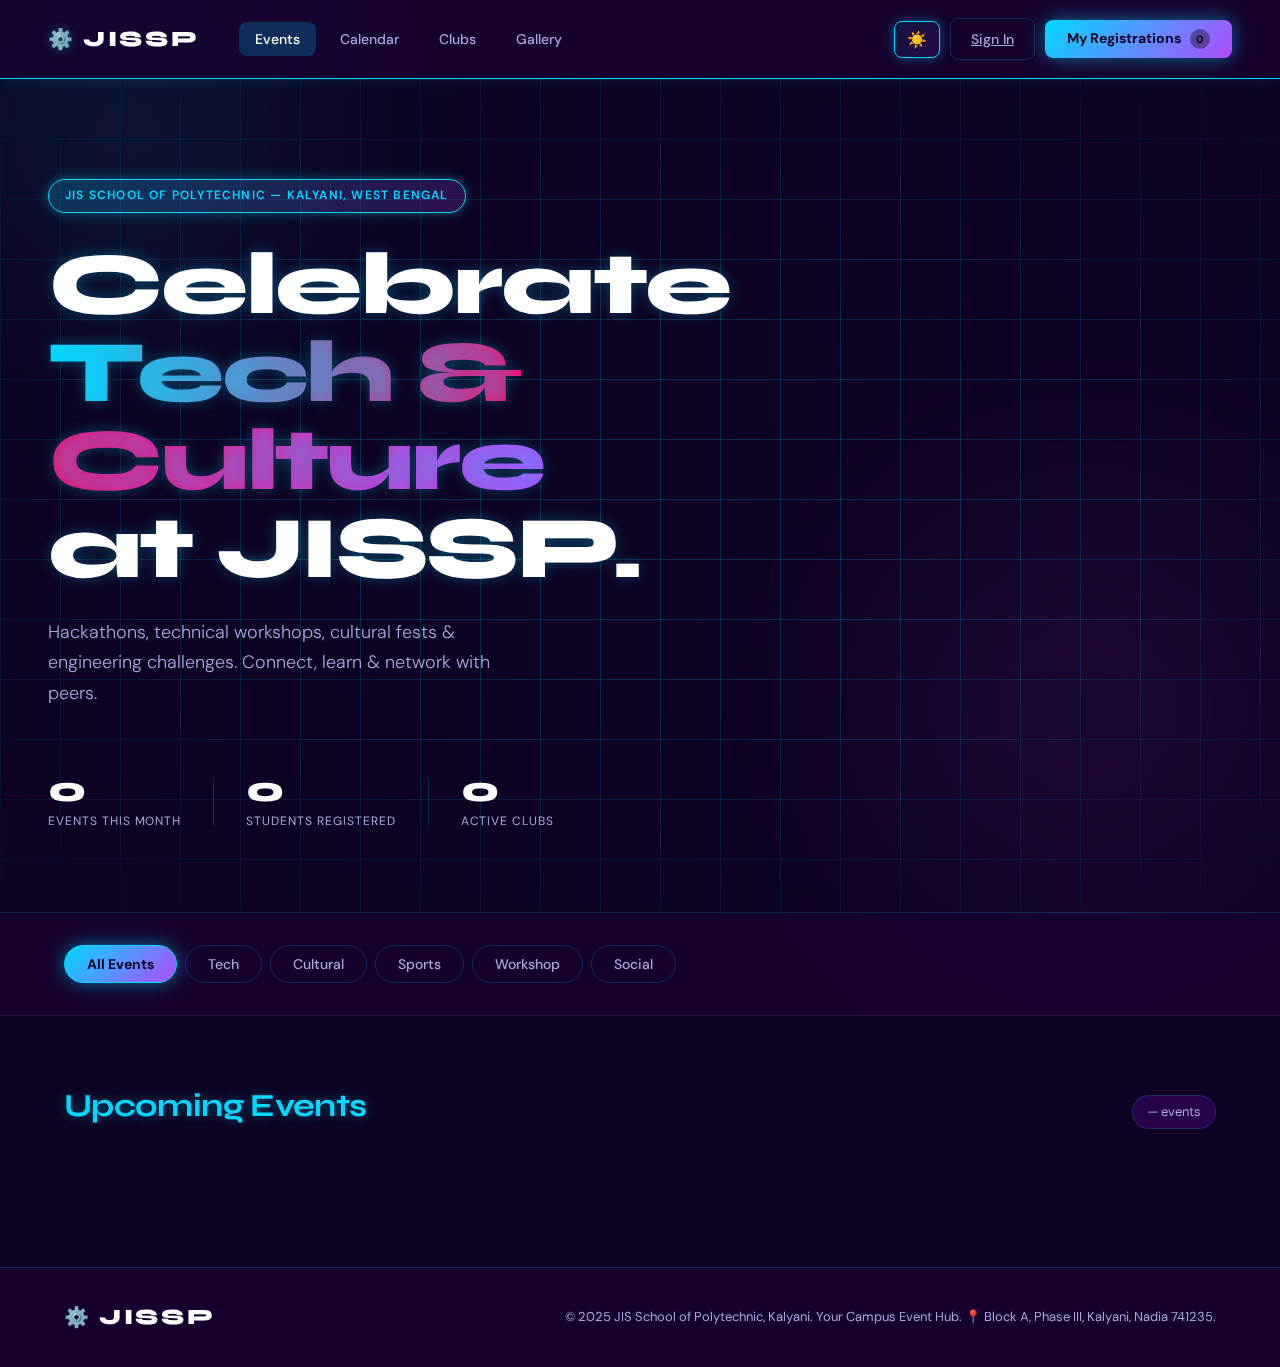
<file: college-event-system/index.html>
<!DOCTYPE html>
<html lang="en">
<head>
  <meta charset="UTF-8" />
  <meta name="viewport" content="width=device-width, initial-scale=1.0"/>
  <title>JIS School of Polytechnic — Events & Campus Hub</title>
  <link rel="stylesheet" href="styles.css" />
  <link href="https://fonts.googleapis.com/css2?family=Syne:wght@400;600;700;800&family=DM+Sans:ital,wght@0,300;0,400;0,500;1,300&display=swap" rel="stylesheet"/>
</head>
<body>

  <!-- NAVBAR -->
  <nav class="navbar">
    <div class="nav-logo">
      <span class="logo-mark">⚙️</span>
      <span class="logo-text">JISSP</span>
    </div>
    <ul class="nav-links">
      <li><a href="index.html" class="active">Events</a></li>
      <li><a href="calendar.html">Calendar</a></li>
      <li><a href="clubs.html">Clubs</a></li>
      <li><a href="gallery.html">Gallery</a></li>
    </ul>
    <div class="nav-actions">
      <button class="theme-toggle" id="themeToggle" title="Toggle dark/light mode">🌙</button>
      <a class="btn-ghost" href="signin.html">Sign In</a>
      <button class="btn-primary" id="myRegistrationsBtn">
        My Registrations <span class="reg-badge" id="regBadge">0</span>
      </button>
    </div>
    <button class="hamburger" id="hamburger" aria-label="Toggle menu">
      <span></span><span></span><span></span>
    </button>
  </nav>

  <!-- MOBILE MENU -->
  <div class="mobile-menu" id="mobileMenu">
    <ul>
      <li><a href="index.html">Events</a></li>
      <li><a href="calendar.html">Calendar</a></li>
      <li><a href="clubs.html">Clubs</a></li>
      <li><a href="gallery.html">Gallery</a></li>
      <li><a href="signin.html">Sign In</a></li>
    </ul>
  </div>

  <!-- HERO -->
  <header class="hero">
    <div class="hero-bg-grid"></div>
    <div class="hero-content">
      <span class="hero-tag">JIS School of Polytechnic — Kalyani, West Bengal</span>
      <h1 class="hero-title">Celebrate<br/><em>Tech & Culture</em><br/>at JISSP.</h1>
      <p class="hero-sub">Hackathons, technical workshops, cultural fests &amp; engineering challenges. Connect, learn &amp; network with peers.</p>
    </div>
    <div class="hero-stats">
      <div class="stat"><span class="stat-num" id="statEvents">0</span><span class="stat-label">Events This Month</span></div>
      <div class="stat-divider"></div>
      <div class="stat"><span class="stat-num" id="statStudents">0</span><span class="stat-label">Students Registered</span></div>
      <div class="stat-divider"></div>
      <div class="stat"><span class="stat-num" id="statClubs">0</span><span class="stat-label">Active Clubs</span></div>
    </div>
  </header>

  <!-- FILTER BAR -->
  <section class="filter-section">
    <div class="container">
      <div class="filter-bar" id="filterBar">
        <button class="filter-btn active" data-filter="all">All Events</button>
        <button class="filter-btn" data-filter="tech">Tech</button>
        <button class="filter-btn" data-filter="cultural">Cultural</button>
        <button class="filter-btn" data-filter="sports">Sports</button>
        <button class="filter-btn" data-filter="workshop">Workshop</button>
        <button class="filter-btn" data-filter="social">Social</button>
      </div>
    </div>
  </section>

  <!-- EVENTS GRID — injected by app.js -->
  <main class="events-section">
    <div class="container">
      <div class="section-header">
        <h2 class="section-title">Upcoming Events</h2>
        <span class="section-count" id="eventCount">— events</span>
      </div>
      <div class="events-grid" id="eventsGrid"></div>
    </div>
  </main>

  <!-- ── EVENT DETAIL MODAL ── -->
  <div class="modal-overlay" id="modalOverlay">
    <div class="modal" id="modal">
      <button class="modal-close" id="modalClose">✕</button>
      <div class="modal-image" id="modalImage">
        <span class="modal-icon" id="modalIcon"></span>
      </div>
      <div class="modal-body">
        <div class="modal-tags">
          <span class="modal-badge" id="modalBadge"></span>
          <span class="modal-status" id="modalStatus"></span>
        </div>
        <h2 class="modal-title" id="modalTitle"></h2>
        <p class="modal-desc" id="modalDesc"></p>

        <!-- Live countdown inside modal -->
        <div class="modal-countdown" id="modalCountdown">
          <div class="mcd-block"><span class="mcd-num" id="mcdD">00</span><span class="mcd-lbl">Days</span></div>
          <div class="mcd-sep">:</div>
          <div class="mcd-block"><span class="mcd-num" id="mcdH">00</span><span class="mcd-lbl">Hrs</span></div>
          <div class="mcd-sep">:</div>
          <div class="mcd-block"><span class="mcd-num" id="mcdM">00</span><span class="mcd-lbl">Min</span></div>
          <div class="mcd-sep">:</div>
          <div class="mcd-block"><span class="mcd-num" id="mcdS">00</span><span class="mcd-lbl">Sec</span></div>
        </div>

        <div class="modal-details">
          <div class="detail-row"><span class="detail-icon">📅</span><div><strong>Date</strong><span id="modalDate">—</span></div></div>
          <div class="detail-row"><span class="detail-icon">⏰</span><div><strong>Time</strong><span id="modalTime">—</span></div></div>
          <div class="detail-row"><span class="detail-icon">📍</span><div><strong>Venue</strong><span id="modalVenue">—</span></div></div>
          <div class="detail-row"><span class="detail-icon">👥</span><div><strong>Organizer</strong><span id="modalOrg">—</span></div></div>
          <div class="detail-row"><span class="detail-icon">💰</span><div><strong>Entry Fee</strong><span id="modalFee">—</span></div></div>
        </div>
        <div class="modal-spots-wrap">
          <div class="modal-spots-label">
            <span>Registration Progress</span>
            <span id="modalSpotsText">—</span>
          </div>
          <div class="modal-spots-bar"><span id="modalSpotsBar" style="width:0%"></span></div>
        </div>
        <button class="btn-modal-register" id="modalRegisterBtn">Register Now →</button>
      </div>
    </div>
  </div>

  <!-- ── MY REGISTRATIONS SIDE PANEL ── -->
  <div class="panel-overlay" id="panelOverlay">
    <div class="panel" id="panel">
      <div class="panel-header">
        <h3 class="panel-title">📋 My Registrations</h3>
        <button class="panel-close" id="panelClose">✕</button>
      </div>
      <div id="statsDisplay" class="stats-display"></div>
      <div class="panel-body" id="panelBody"></div>
    </div>
  </div>

  <!-- ── CUSTOM CONFIRMATION ALERT ── -->
  <div class="confirm-overlay" id="confirmOverlay">
    <div class="confirm-box" id="confirmBox">
      <div class="confirm-anim" id="confirmAnim">🎉</div>
      <h3 class="confirm-title" id="confirmTitle">You're Registered!</h3>
      <p class="confirm-msg" id="confirmMsg"></p>
      <div class="confirm-detail" id="confirmDetail"></div>
      <div class="confirm-actions">
        <button class="btn-confirm-ok" id="confirmOk">Awesome, thanks!</button>
        <button class="btn-confirm-cancel" id="confirmCancel">Undo</button>
      </div>
    </div>
  </div>

  <!-- TOAST -->
  <div class="toast" id="toast"></div>

  <!-- FOOTER -->
  <footer class="footer">
    <div class="container">
      <div class="footer-inner">
        <div class="footer-brand">
          <span class="logo-mark">⚙️</span>
          <span class="logo-text">JISSP</span>
        </div>
        <p class="footer-copy">© 2025 JIS School of Polytechnic, Kalyani. Your Campus Event Hub. 📍 Block A, Phase III, Kalyani, Nadia 741235.</p>
      </div>
    </div>
  </footer>

  <script src="utils.js"></script>
  <script src="app.js"></script>
</body>
</html>
</file>
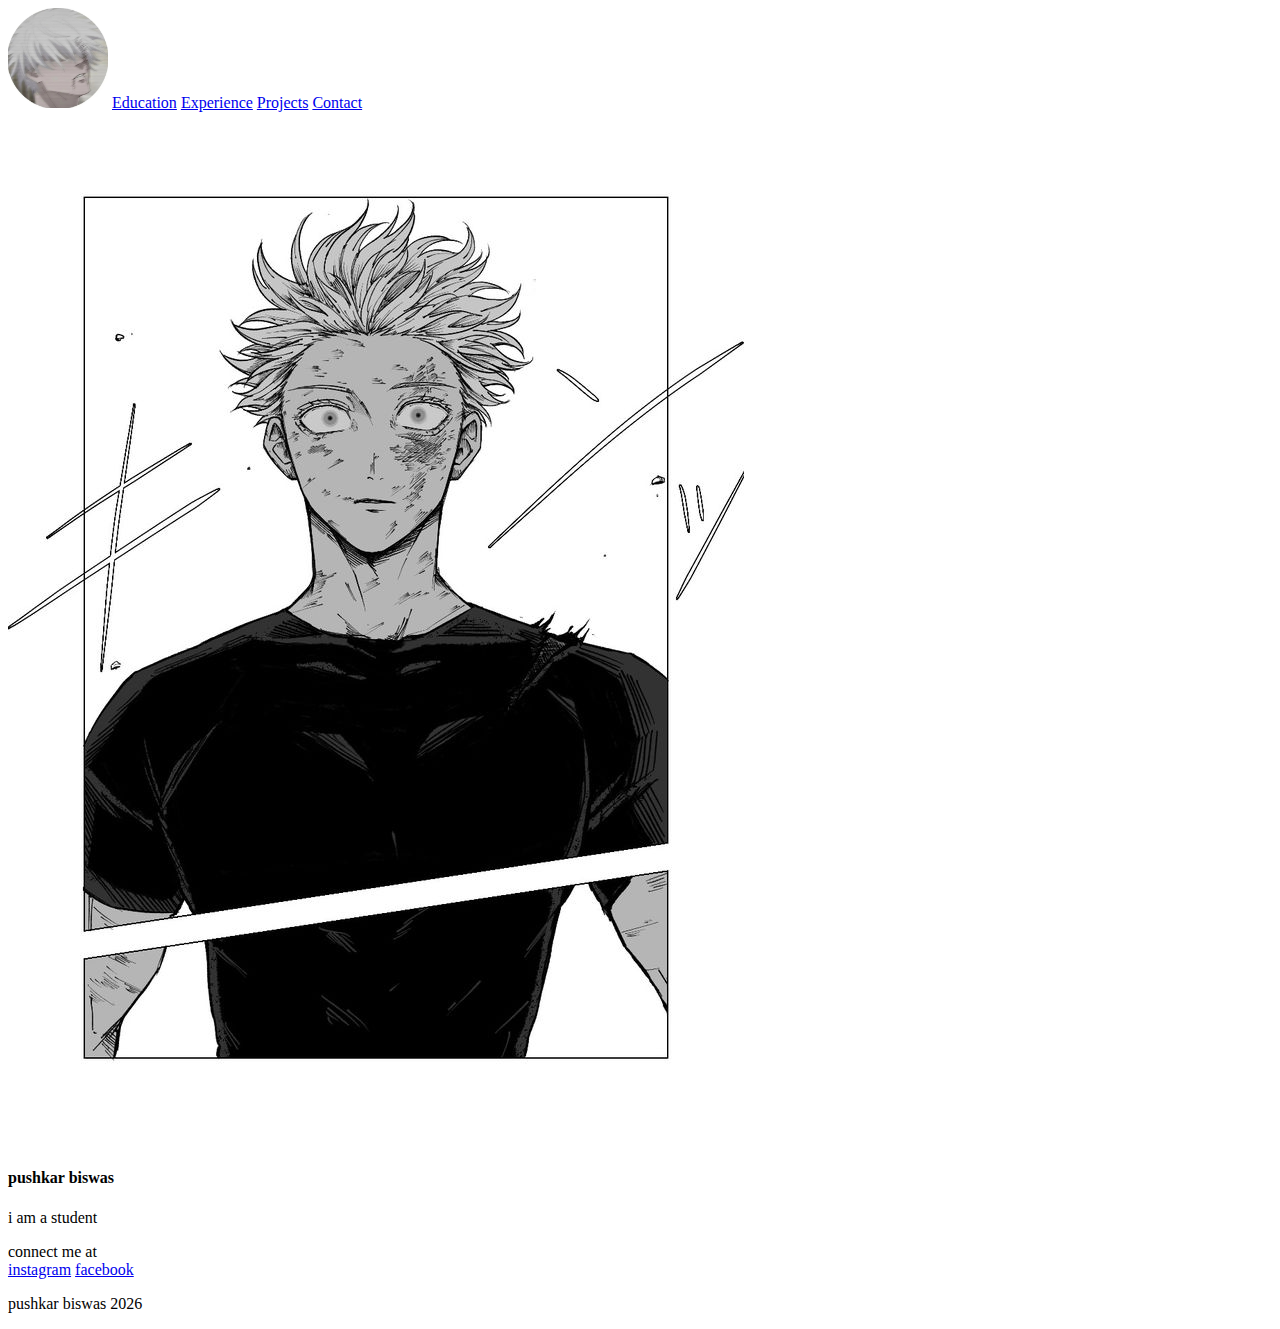
<file: Portfolio/Index.html>
<!DOCTYPE html>
<html lang="en">

<head>
    <meta charset="UTF-8">
    <meta name="viewport" content="width=device-width, initial-scale=1.0">
    <title>Portfolio</title>
</head>

<body>
    <header>
        <div>
            <nav>
                <img src="profile.jpg" height="100" alt="logo">
                <a href="Education.html">Education</a>
                <a href="Experience.html">Experience</a>
                <a href="Projects.html">Projects</a>
                <a href="Contact.html">Contact</a>
            </nav>
        </div>
    </header>
    <main>
        <img src="download.jpg" alt="myself">
        <h4>pushkar biswas</h4>
        <p>i am a student</p>
        <article>connect me at</article>
        <a href="https://www.instagram.com/satoru_w_33b/">instagram</a>
        <vr>
            <a href="https://www.facebook.com/pushkarbiswas79">facebook</a>
        </vr>
        <footer>
            <p>pushkar biswas 2026</p>
        </footer>
    </main>
</body>

</html>
</file>
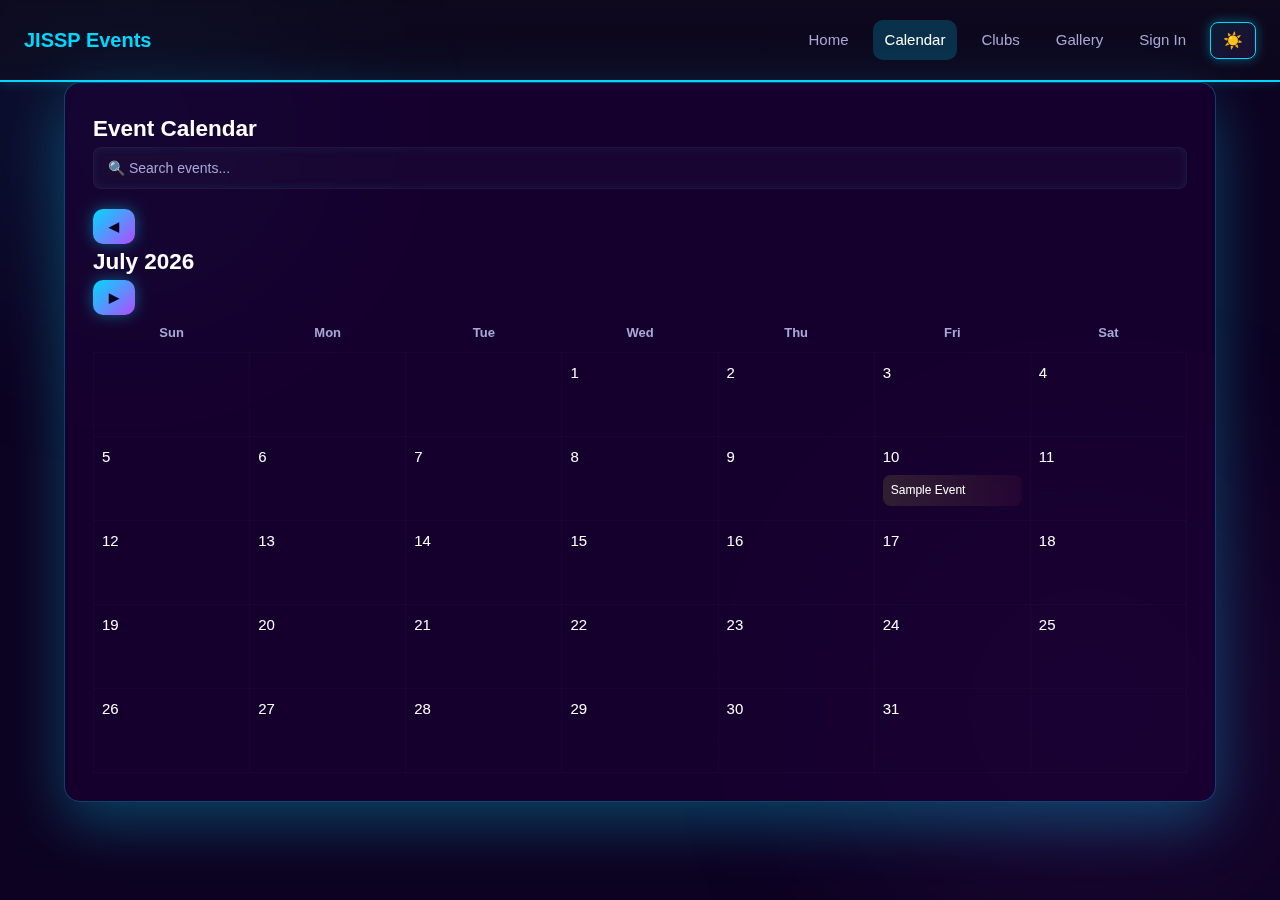
<file: college-event-system/calendar.html>
<!doctype html>
<html lang="en">
<head>
  <meta charset="utf-8" />
  <meta name="viewport" content="width=device-width,initial-scale=1" />
  <title>Calendar — JISSP Events</title>
  <link rel="stylesheet" href="styles.css">
</head>
<body>
  <header class="site-header">
    <h1>JISSP Events</h1>
    <nav class="main-nav">
      <a href="index.html">Home</a>
      <a class="active" href="calendar.html">Calendar</a>
      <a href="clubs.html">Clubs</a>
      <a href="gallery.html">Gallery</a>
      <a href="signin.html">Sign In</a>
      <button class="theme-toggle" id="themeToggle" title="Toggle dark/light mode">🌙</button>
    </nav>
  </header>

  <main class="container">
    <section class="card">
      <h2>Event Calendar</h2>
      <div class="search-wrapper">
        <input type="text" id="searchCalendar" class="search-input" placeholder="🔍 Search events...">
      </div>
        <button id="prevBtn" class="btn small">◀</button>
        <h2 id="monthYear"></h2>
        <button id="nextBtn" class="btn small">▶</button>
      </div>
      <table id="calendar" class="calendar"></table>
    </section>
  </main>

  <script>
    const calendarEl = document.getElementById('calendar');
    const monthYearEl = document.getElementById('monthYear');
    let current = new Date();

    function renderCalendar(date) {
      calendarEl.innerHTML = '';
      const year = date.getFullYear();
      const month = date.getMonth();

      const firstDay = new Date(year, month, 1).getDay();
      const daysInMonth = new Date(year, month + 1, 0).getDate();

      monthYearEl.textContent = date.toLocaleString(undefined, { month: 'long', year: 'numeric' });

      const headerRow = document.createElement('tr');
      ['Sun','Mon','Tue','Wed','Thu','Fri','Sat'].forEach(d => {
        const th = document.createElement('th'); th.textContent = d; headerRow.appendChild(th);
      });
      calendarEl.appendChild(headerRow);

      let row = document.createElement('tr');
      for (let i=0;i<firstDay;i++) {
        row.appendChild(document.createElement('td'));
      }
      for (let day=1; day<=daysInMonth; day++) {
        if (row.children.length === 7) { calendarEl.appendChild(row); row = document.createElement('tr'); }
        const td = document.createElement('td');
        td.textContent = day;
        // simple demo: mark 10th as sample event
        if (day === 10) {
          const evt = document.createElement('div'); evt.className = 'event'; evt.textContent = 'Sample Event';
          td.appendChild(evt);
        }
        row.appendChild(td);
      }
      while (row.children.length < 7) row.appendChild(document.createElement('td'));
      calendarEl.appendChild(row);
    }

    document.getElementById('prevBtn').addEventListener('click', () => {
      current.setMonth(current.getMonth() - 1);
      renderCalendar(current);
    });
    document.getElementById('nextBtn').addEventListener('click', () => {
      current.setMonth(current.getMonth() + 1);
      renderCalendar(current);
    });

    renderCalendar(current);
  </script>
  <script src="utils.js"></script>
</body>
</html>
</file>
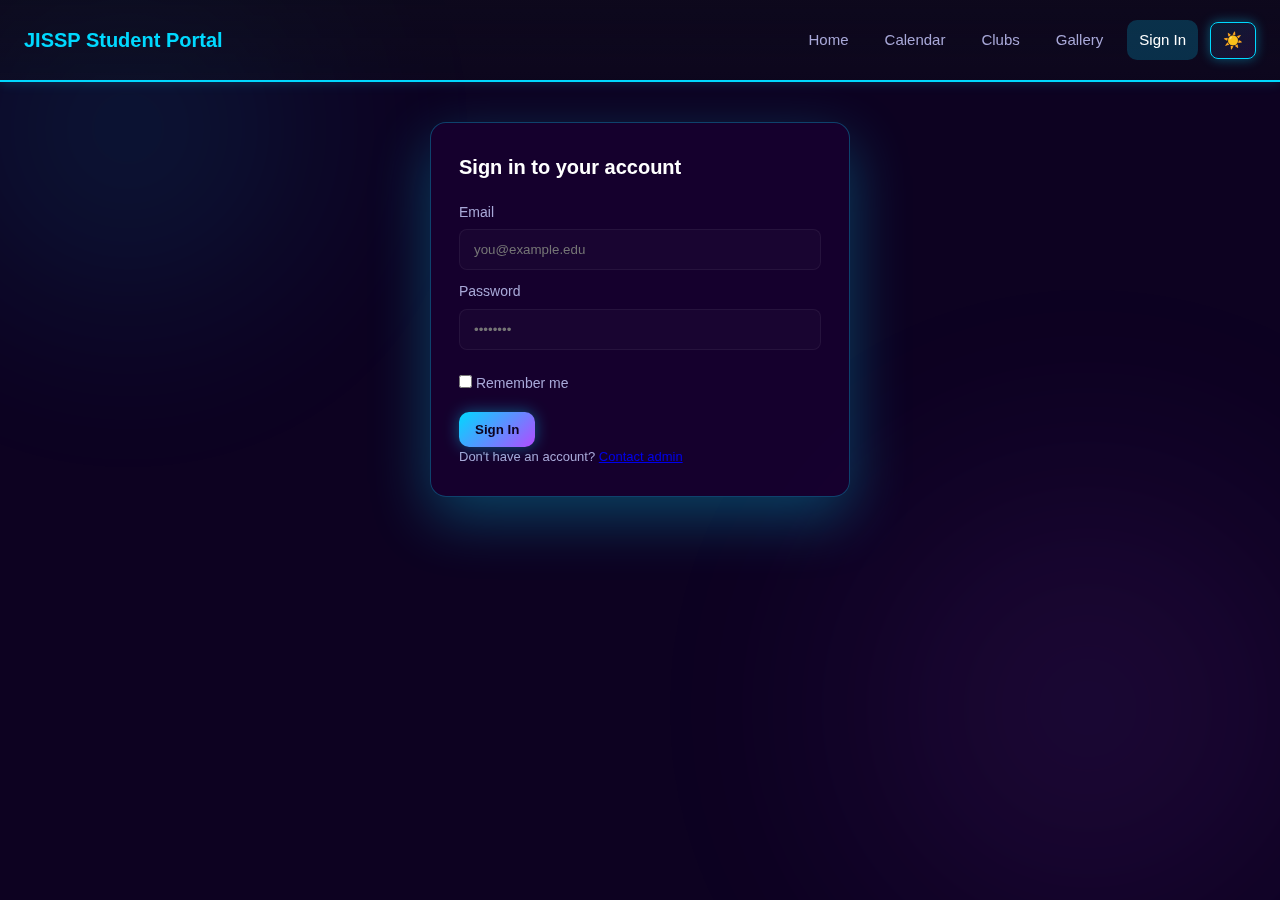
<file: college-event-system/signin.html>
<!doctype html>
<html lang="en">
<head>
  <meta charset="utf-8" />
  <meta name="viewport" content="width=device-width,initial-scale=1" />
  <title>Sign In — JISSP Portal</title>
  <link rel="stylesheet" href="styles.css">
</head>
<body>
  <header class="site-header">
    <h1>JISSP Student Portal</h1>
    <nav class="main-nav">
      <a href="index.html">Home</a>
      <a href="calendar.html">Calendar</a>
      <a href="clubs.html">Clubs</a>
      <a href="gallery.html">Gallery</a>
      <a class="active" href="signin.html">Sign In</a>
      <button class="theme-toggle" id="themeToggle" title="Toggle dark/light mode">🌙</button>
    </nav>
  </header>

  <main class="container">
    <section class="card form-card">
      <h2>Sign in to your account</h2>
      <form id="signinForm" action="#" method="post" novalidate>
        <label for="email">Email</label>
        <input id="email" name="email" type="email" placeholder="you@example.edu" required>

        <label for="password">Password</label>
        <input id="password" name="password" type="password" placeholder="••••••••" required minlength="6">

        <div class="form-row">
          <label><input type="checkbox" name="remember"> Remember me</label>
        </div>

        <button type="submit" class="btn">Sign In</button>
      </form>
      <p class="muted">Don't have an account? <a href="index.html">Contact admin</a></p>
    </section>
  </main>

  <script>
    document.getElementById('signinForm').addEventListener('submit', function(e) {
      e.preventDefault();
      const email = document.getElementById('email').value.trim();
      const password = document.getElementById('password').value;
      if (!email || password.length < 6) {
        Toast.error('Please enter a valid email and password (min 6 chars).');
        return;
      }
      Toast.success('Signed in successfully!');
    });
  </script>
  <script src="utils.js"></script>
</body>
</html>
</file>
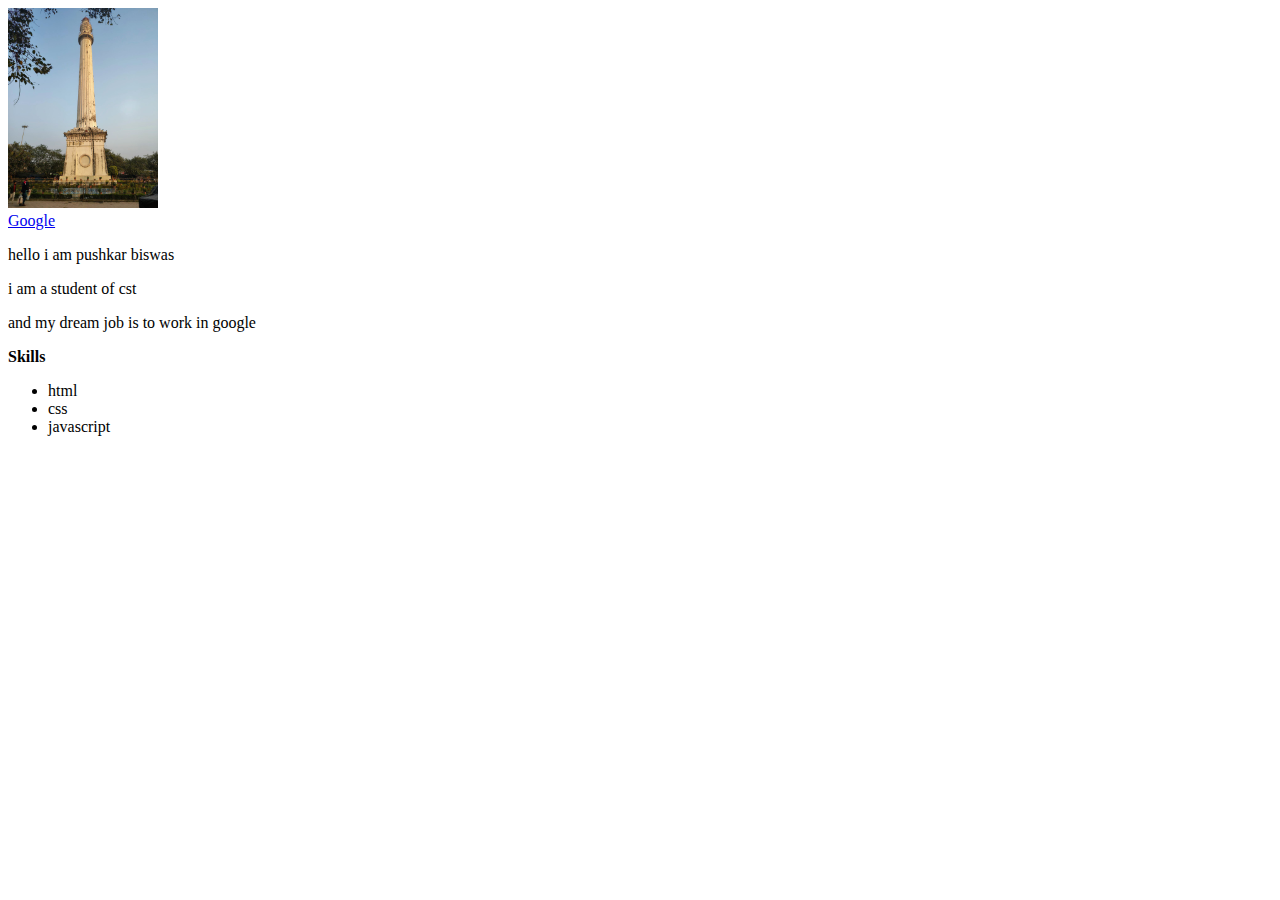
<file: Portfolio/Chatgpy.html>
<!DOCTYPE html>
<html lang="en">

<head>
    <meta charset="UTF-8">
    <meta name="viewport" content="width=device-width, initial-scale=1.0">
    <title>My Developer Journey</title>
</head>

<body>
    <img src="image1.jpg" alt="profile dp" height="200">
    <br>
    <a href="https://www.google.com/?zx=1771603499632&no_sw_cr=1" target="_blank">Google</a>
    <p>hello i am pushkar biswas</p>
    <p>i am a student of cst</p>
    <p>and my dream job is to work in google</p>
    <strong>
        <b>Skills</b>
    </strong>
    <ul>
        <li>html</li>
        <li>css</li>
        <li>javascript</li>
    </ul>
</body>

</html>
</file>
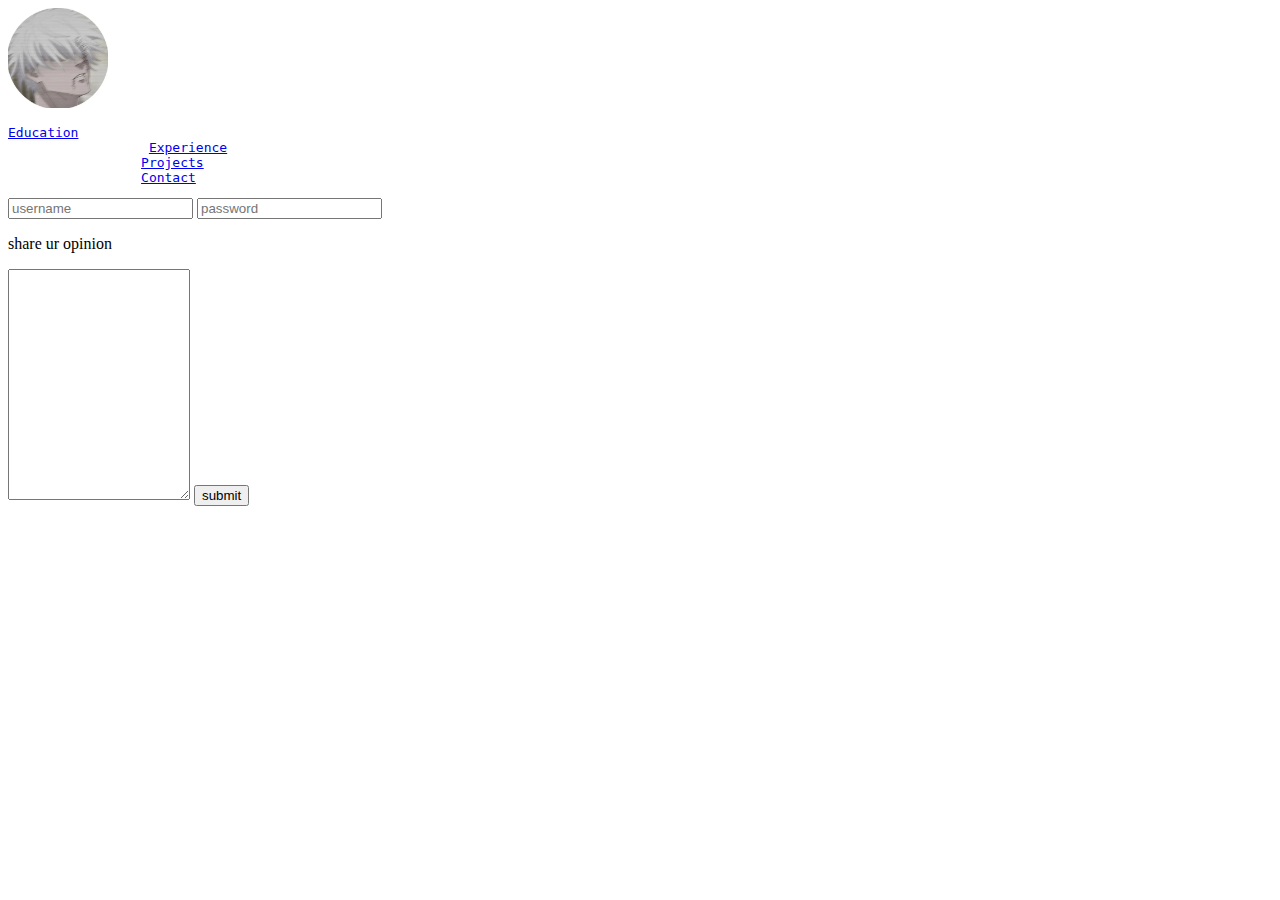
<file: Portfolio/contact.html>
<!DOCTYPE html>
<html lang="en">

<head>
    <meta charset="UTF-8">
    <meta name="viewport" content="width=device-width, initial-scale=1.0">
    <title>Contact me</title>
</head>

<body>
    <header>
        <div>
            <nav>
                <img src="profile.jpg" height="100" alt="logo">
                <pre><a href="Education.html">Education</a>
                  <a href="Experience.html">Experience</a>
                 <a href="Projects.html">Projects</a>
                 <a href="Contact.html">Contact</a></pre>
            </nav>
        </div>
    </header>
    <main>
        <form action="thanks.html">
            <input type="text" placeholder="username">
            <input type="password" placeholder="password">
            <p>share ur opinion</p>
            <textarea name="feedback" id="feedback" cols="20" rows="15"></textarea>
            <input type="submit" value="submit">
        </form>
    </main>
</body>

</html>
</file>
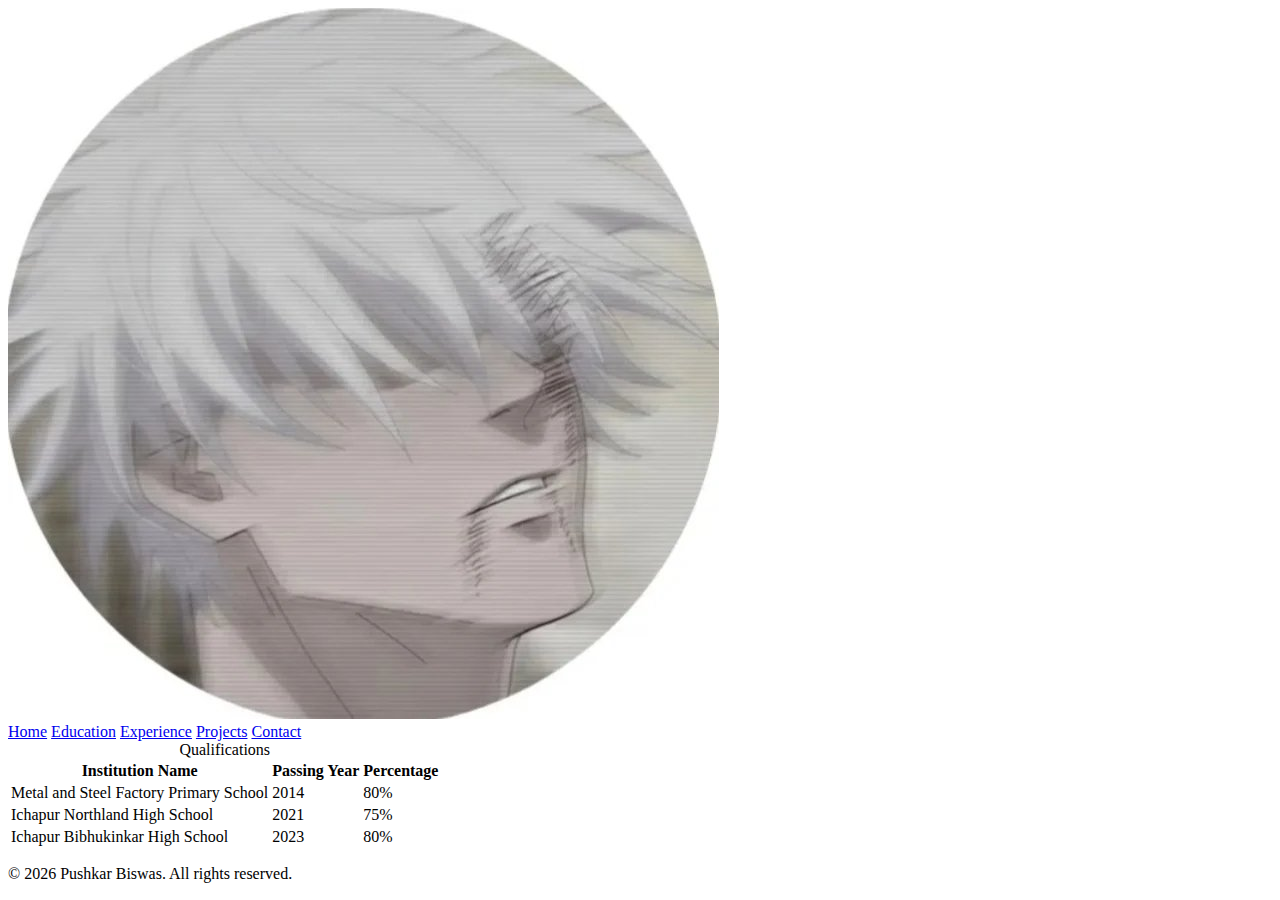
<file: Portfolio/Education.html>
<!DOCTYPE html>
<html lang="en">

<head>
    <meta charset="UTF-8">
    <meta name="viewport" content="width=device-width, initial-scale=1.0">
    <title>Education</title>
</head>

<body>
    <header>
        <nav>
            <a href="Index.html">
                <img src="profile.jpg" alt="logo">
            </a>
            <div>
                <a href="Index.html">Home</a>
                <a href="Education.html">Education</a>
                <a href="Experience.html">Experience</a>
                <a href="Projects.html">Projects</a>
                <a href="Contact.html">Contact</a>
            </div>
        </nav>
    </header>

    <main>
        <table>
            <caption>Qualifications</caption>
            <thead>
                <tr>
                    <th>Institution Name</th>
                    <th>Passing Year</th>
                    <th>Percentage</th>
                </tr>
            </thead>
            <tbody>
                <tr>
                    <td>Metal and Steel Factory Primary School</td>
                    <td>2014</td>
                    <td>80%</td>
                </tr>
                <tr>
                    <td>Ichapur Northland High School</td>
                    <td>2021</td>
                    <td>75%</td>
                </tr>
                <tr>
                    <td>Ichapur Bibhukinkar High School</td>
                    <td>2023</td>
                    <td>80%</td>
                </tr>
            </tbody>
        </table>
    </main>

    <footer>
        <p>&copy; 2026 Pushkar Biswas. All rights reserved.</p>
    </footer>
</body>

</html>
</file>
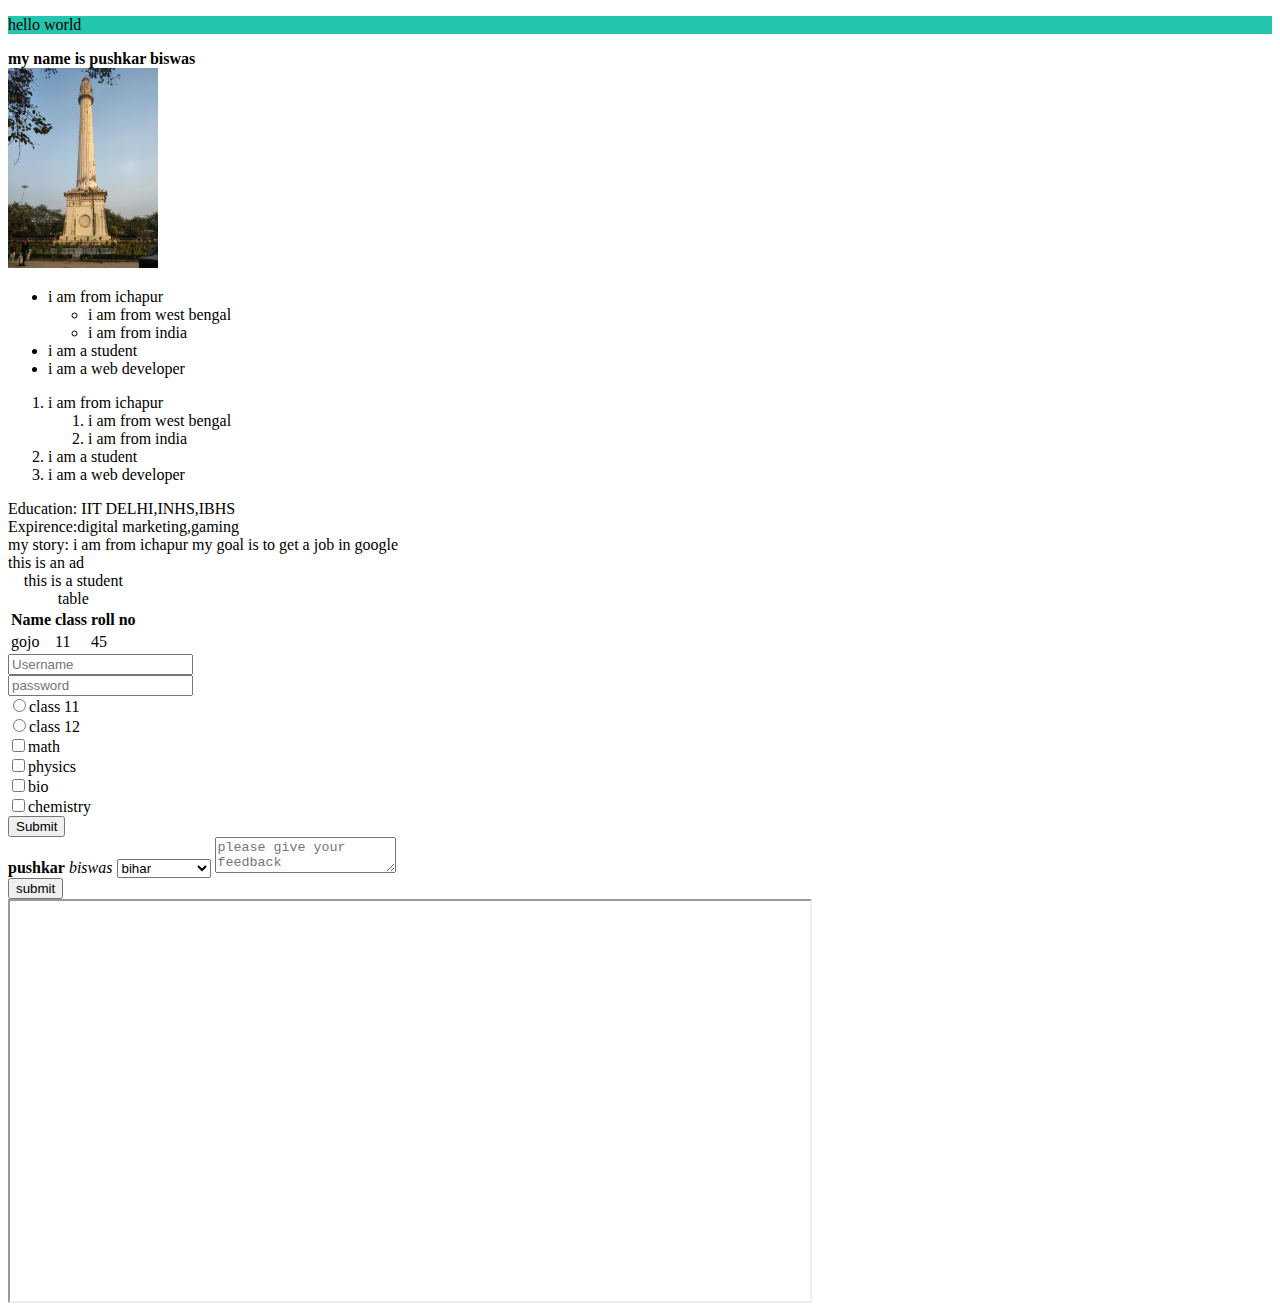
<file: Portfolio/test.html>
<!DOCTYPE html>
<html lang="en">

<head>
    <meta charset="UTF-8">
    <meta name="viewport" content="width=device-width, initial-scale=1.0">
    <title>My portfolio</title>
</head>

<body>
    <main>
        <div style="background-color:rgb(36, 197, 173)">
            <p>hello world</p>
        </div>
        <div><b>my name is pushkar biswas</b></div>
        <span><img src="image1.jpg" alt="shahid minar" height="200"></span>
        <ul>
            <li>i am from ichapur</li>
            <ul>
                <li>i am from west bengal</li>
                <li>i am from india</li>
            </ul>
            <li>i am a student</li>
            <li>i am a web developer</li>
        </ul>
        <ol>
            <li>i am from ichapur</li>
            <ol>
                <li>i am from west bengal</li>
                <li>i am from india</li>
            </ol>
            <li>i am a student</li>
            <li>i am a web developer</li>
        </ol>
        <section>
            Education: IIT DELHI,INHS,IBHS
        </section>
        <section> Expirence:digital marketing,gaming</section>
        <article>
            my story: i am from ichapur my goal is to get a job in google
        </article>
        <aside>this is an ad</aside>
        <table>
            <tr>
                <th>Name</th>
                <th>class</th>
                <th>roll no</th>
            </tr>
            <tr>
                <td>gojo</td>
                <td>11</td>
                <td>45</td>
            </tr>
            <caption>this is a student table</caption>
        </table>
    </main>
    <form action="/action.php">
        <input type="text" placeholder="Username">
        <br>
        <input type="password" placeholder="password">
        <br>
        <LABEL FOR="1">
            <input type="radio" value="class 11" id="1" name="class">class 11
        </LABEL>
        <br>
        <LABEL FOR="2">
            <input type="radio" value="class 12" id="2" name="class">class 12
        </LABEL>
        <br>
        <label for="101">
            <input type="checkbox" value="math" id="101">math </label><br>
        <label for="102">
            <input type="checkbox" value="physics" id="102">physics
        </label><br>
        <label for="103">
            <input type="checkbox" value="bio" id="103">bio
        </label><br>
        <label for="104">
            <input type="checkbox" value="chem" id="104">chemistry
        </label><br>
        <input type="submit">
        <br>
        <strong>pushkar</strong>
        <em>biswas</em>
        <select name="state" id="201">
            <option value="bihar">bihar</option><br>
            <option value="jharkhand">jharkhand</option>
            <option value="west bengal">west bengal</option>
            <option value="delhi">delhi</option>
        </select>
        <textarea name="feedback" id="101" placeholder="please give your feedback"></textarea><br>
        <button type="submit">submit</button>
    </form>
    <iframe height="400" width="800" src="https://www.youtube.com/">mia khalifa</iframe>
    <video src="https://www.youtube.com/embed/HcOc7P5BMi4?si=TscoX7NDEYKZmORl">apna college html full video </video>
</body>

</html>
</file>
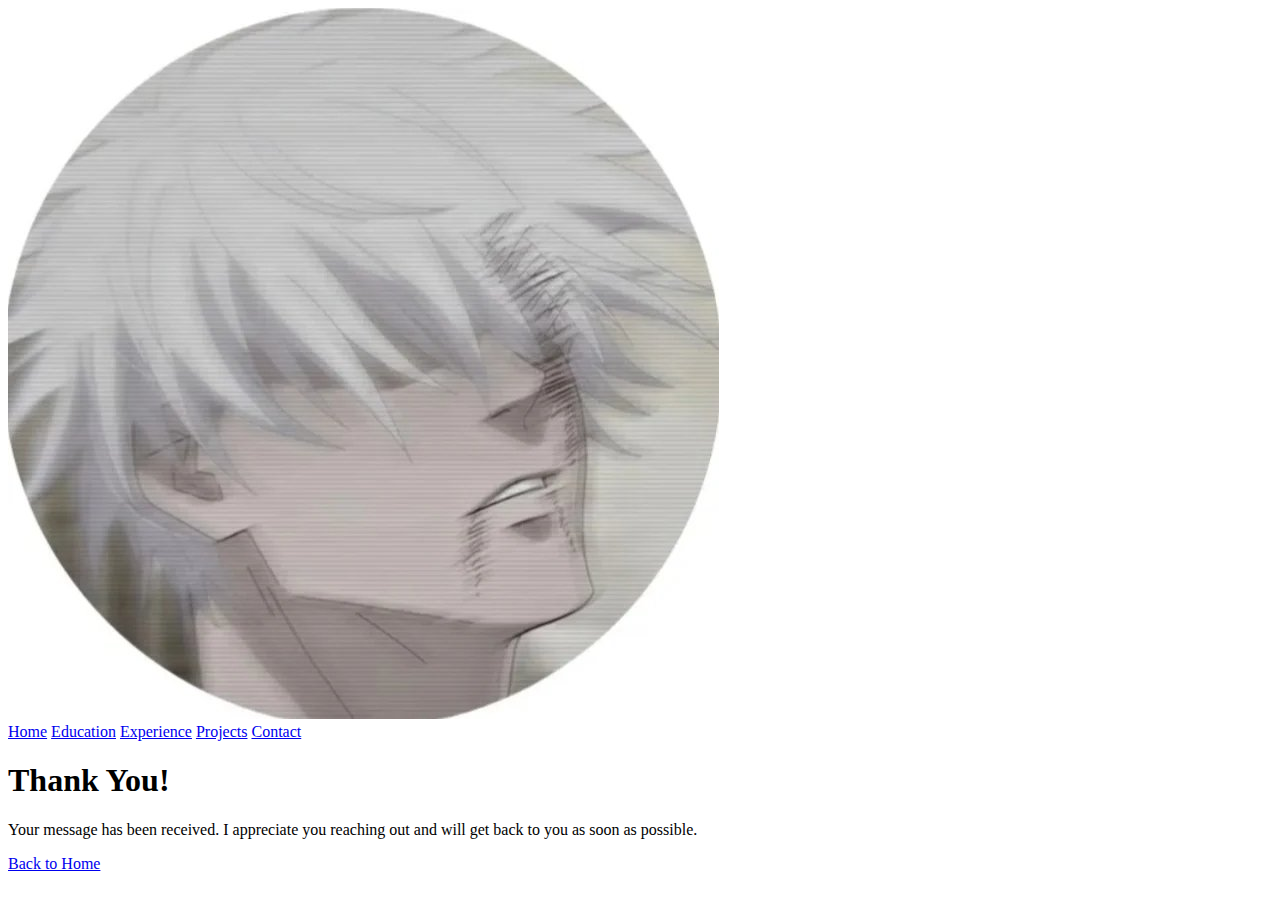
<file: Portfolio/thanks.html>
<!DOCTYPE html>
<html lang="en">

<head>
    <meta charset="UTF-8">
    <meta name="viewport" content="width=device-width, initial-scale=1.0">
    <title>Thank You</title>

</head>

<body>
    <header>
        <nav>
            <a href="Index.html">
                <img src="profile.jpg" alt="logo">
            </a>
            <div>
                <a href="Index.html">Home</a>
                <a href="Education.html">Education</a>
                <a href="Experience.html">Experience</a>
                <a href="Projects.html">Projects</a>
                <a href="Contact.html">Contact</a>
            </div>
        </nav>
    </header>

    <main>
        <div class="thank-you-card">
            <h1>Thank You!</h1>
            <p>Your message has been received. I appreciate you reaching out and will get back to you as soon as
                possible.</p>
            <a href="Index.html" class="btn">Back to Home</a>
        </div>
    </main>
</body>

</html>
</file>
<file: college-event-system/styles.css>
/* =============================================
   JISSP — Modern Event Hub
   Aesthetic: Neon Cyberpunk + Dark Modern
   Colors: Deep Purple, Electric Cyan, Hot Pink
   ============================================= */

*,
*::before,
*::after {
  box-sizing: border-box;
  margin: 0;
  padding: 0;
}

:root {
  --bg: #0d0221;
  --surface: rgba(26, 0, 51, 0.7);
  --surface2: rgba(45, 0, 82, 0.8);
  --glass-border: rgba(255, 255, 255, 0.08);
  --border: rgba(0, 217, 255, 0.2);
  --text: #ffffff;
  --text-muted: #a8a8d8;
  --accent: #00d9ff;
  --accent2: #ff006e;
  --accent3: #b24bff;
  --radius: 16px;
  --radius-sm: 8px;
  --shadow: 0 20px 60px rgba(0, 217, 255, 0.3);
  --transition: 0.3s cubic-bezier(0.4, 0, 0.2, 1);
  --glass-blur: 16px;
  /* Calendar variables */
  --bg-primary: #0d0221;
  --bg-secondary: rgba(26, 0, 51, 0.7);
  --bg-tertiary: rgba(45, 0, 82, 0.3);
  --text-primary: #ffffff;
  --text-secondary: #a8a8d8;
  --border-color: rgba(0, 217, 255, 0.2);
  --accent-color: #00d9ff;
}

/* Light mode */
[data-theme="light"] {
  --bg: #f8fafc;
  --surface: rgba(255, 255, 255, 0.75);
  --surface2: rgba(255, 255, 255, 0.9);
  --glass-border: rgba(255, 255, 255, 0.7);
  --border: rgba(15, 23, 42, 0.08);
  --text: #0f172a;
  --text-muted: #475569;
  --accent: #0ea5e9;
  --accent2: #e11d48;
  --accent3: #8b5cf6;
  --shadow: 0 20px 40px rgba(0, 0, 0, 0.05);
  /* Calendar variables */
  --bg-primary: #f8fafc;
  --bg-secondary: rgba(255, 255, 255, 0.75);
  --bg-tertiary: rgba(226, 232, 240, 0.5);
  --text-primary: #0f172a;
  --text-secondary: #475569;
  --border-color: rgba(15, 23, 42, 0.08);
  --accent-color: #0ea5e9;
}

html {
  scroll-behavior: smooth;
}

body {
  background: var(--bg);
  color: var(--text);
  font-family: 'DM Sans', sans-serif;
  font-size: 15px;
  line-height: 1.6;
  overflow-x: hidden;
  position: relative;
}

body::before {
  content: '';
  position: fixed;
  top: -10vw;
  left: -10vw;
  width: 40vw;
  height: 40vw;
  background: radial-gradient(circle, var(--accent) 0%, transparent 70%);
  border-radius: 50%;
  filter: blur(100px);
  opacity: 0.15;
  z-index: -1;
  pointer-events: none;
  animation: floatBlob 20s infinite alternate ease-in-out;
}

body::after {
  content: '';
  position: fixed;
  bottom: -10vw;
  right: -10vw;
  width: 50vw;
  height: 50vw;
  background: radial-gradient(circle, var(--accent3) 0%, transparent 70%);
  border-radius: 50%;
  filter: blur(120px);
  opacity: 0.15;
  z-index: -1;
  pointer-events: none;
  animation: floatBlob2 25s infinite alternate-reverse ease-in-out;
}

@keyframes floatBlob {
  from {
    transform: translate(0, 0) scale(1);
  }

  to {
    transform: translate(10vw, 20vh) scale(1.2);
  }
}

@keyframes floatBlob2 {
  from {
    transform: translate(0, 0) scale(1);
  }

  to {
    transform: translate(-15vw, -10vh) scale(1.1);
  }
}

.container {
  max-width: 1200px;
  margin: 0 auto;
  padding: 0 24px;
}

/* ─── NAVBAR ─── */
.navbar {
  position: sticky;
  top: 0;
  z-index: 100;
  display: flex;
  align-items: center;
  gap: 40px;
  padding: 18px 48px;
  background: var(--surface);
  backdrop-filter: blur(var(--glass-blur));
  -webkit-backdrop-filter: blur(var(--glass-blur));
  border-bottom: 1px solid var(--glass-border);
}

.nav-logo {
  display: flex;
  align-items: center;
  gap: 10px;
  text-decoration: none;
  flex-shrink: 0;
}

.logo-mark {
  font-size: 20px;
  color: var(--accent);
  animation: spin 8s linear infinite;
  display: inline-block;
}

@keyframes spin {
  to {
    transform: rotate(360deg);
  }
}

.logo-text {
  font-family: 'Syne', sans-serif;
  font-weight: 800;
  font-size: 22px;
  letter-spacing: 0.12em;
  color: var(--text);
}

.nav-links {
  display: flex;
  list-style: none;
  gap: 8px;
  flex: 1;
}

.nav-links a {
  color: var(--text-muted);
  text-decoration: none;
  padding: 8px 16px;
  border-radius: var(--radius-sm);
  font-size: 14px;
  font-weight: 500;
  transition: color var(--transition), background var(--transition);
}

.nav-links a:hover,
.nav-links a.active {
  color: var(--text);
  background: var(--border);
}

.nav-actions {
  display: flex;
  gap: 10px;
  align-items: center;
  margin-left: auto;
}

.btn-ghost {
  background: transparent;
  border: 1px solid var(--border);
  color: var(--text-muted);
  padding: 9px 20px;
  border-radius: var(--radius-sm);
  cursor: pointer;
  font-family: 'DM Sans', sans-serif;
  font-size: 14px;
  font-weight: 500;
  transition: all var(--transition);
}

.btn-ghost:hover {
  border-color: rgba(255, 255, 255, 0.2);
  color: var(--text);
}

.btn-primary {
  background: linear-gradient(135deg, #00d9ff, #b24bff);
  border: none;
  color: #0d0221;
  padding: 9px 22px;
  border-radius: var(--radius-sm);
  cursor: pointer;
  font-family: 'DM Sans', sans-serif;
  font-size: 14px;
  font-weight: 700;
  transition: all var(--transition);
  box-shadow: 0 0 20px rgba(0, 217, 255, 0.5);
}

.btn-primary:hover {
  background: linear-gradient(135deg, #ff006e, #00d9ff);
  transform: translateY(-3px);
  box-shadow: 0 12px 40px rgba(255, 0, 110, 0.6);
}

/* Hamburger */
.hamburger {
  display: none;
  flex-direction: column;
  gap: 5px;
  background: none;
  border: none;
  cursor: pointer;
  padding: 4px;
  margin-left: auto;
}

.hamburger span {
  display: block;
  width: 22px;
  height: 2px;
  background: var(--text);
  border-radius: 2px;
  transition: all 0.3s;
}

.hamburger.open span:nth-child(1) {
  transform: translateY(7px) rotate(45deg);
}

.hamburger.open span:nth-child(2) {
  opacity: 0;
}

.hamburger.open span:nth-child(3) {
  transform: translateY(-7px) rotate(-45deg);
}

/* Mobile Menu */
.mobile-menu {
  display: none;
  position: fixed;
  top: 65px;
  left: 0;
  right: 0;
  z-index: 99;
  background: var(--surface);
  backdrop-filter: blur(var(--glass-blur));
  -webkit-backdrop-filter: blur(var(--glass-blur));
  border-bottom: 1px solid var(--glass-border);
  padding: 16px 24px 24px;
  transform: translateY(-10px);
  opacity: 0;
  pointer-events: none;
  transition: all 0.3s;
}

.mobile-menu.open {
  transform: translateY(0);
  opacity: 1;
  pointer-events: all;
}

.mobile-menu ul {
  list-style: none;
  display: flex;
  flex-direction: column;
  gap: 4px;
}

.mobile-menu a {
  display: block;
  padding: 12px 16px;
  color: var(--text-muted);
  text-decoration: none;
  border-radius: var(--radius-sm);
  font-weight: 500;
  transition: all var(--transition);
}

.mobile-menu a:hover {
  background: var(--border);
  color: var(--text);
}

/* ─── HERO ─── */
.hero {
  position: relative;
  padding: 100px 48px 80px;
  overflow: hidden;
  border-bottom: 1px solid var(--border);
}

.hero-bg-grid {
  position: absolute;
  inset: 0;
  background-image:
    linear-gradient(var(--border) 1px, transparent 1px),
    linear-gradient(90deg, var(--border) 1px, transparent 1px);
  background-size: 60px 60px;
  mask-image: radial-gradient(ellipse 80% 70% at 50% 50%, black 30%, transparent 100%);
}

.hero-content {
  position: relative;
  max-width: 680px;
  animation: fadeUp 0.8s ease both;
}

.hero-tag {
  display: inline-block;
  background: linear-gradient(135deg, rgba(0, 217, 255, 0.2), rgba(178, 75, 255, 0.2));
  border: 1px solid #00d9ff;
  color: #00d9ff;
  padding: 6px 16px;
  border-radius: 100px;
  font-size: 12px;
  font-weight: 600;
  letter-spacing: 0.1em;
  text-transform: uppercase;
  margin-bottom: 28px;
  box-shadow: 0 0 12px rgba(0, 217, 255, 0.4);
}

.hero-title {
  font-family: 'Syne', sans-serif;
  font-size: clamp(48px, 7vw, 88px);
  font-weight: 800;
  line-height: 1.0;
  letter-spacing: -0.03em;
  margin-bottom: 24px;
}

.hero-title em {
  font-style: normal;
  background: linear-gradient(90deg, #00d9ff, #ff006e, #b24bff);
  -webkit-background-clip: text;
  -webkit-text-fill-color: transparent;
  background-clip: text;
  animation: shimmerGradient 3s ease infinite;
}

.hero-sub {
  font-size: 18px;
  color: var(--text-muted);
  font-weight: 300;
  max-width: 480px;
  line-height: 1.7;
}

.hero-stats {
  position: relative;
  display: flex;
  align-items: center;
  gap: 32px;
  margin-top: 64px;
  animation: fadeUp 0.9s 0.2s ease both;
}

.stat {
  display: flex;
  flex-direction: column;
  gap: 4px;
}

.stat-num {
  font-family: 'Syne', sans-serif;
  font-size: 36px;
  font-weight: 800;
  color: var(--text);
  line-height: 1;
}

.stat-label {
  font-size: 12px;
  color: var(--text-muted);
  text-transform: uppercase;
  letter-spacing: 0.08em;
}

.stat-divider {
  width: 1px;
  height: 48px;
  background: var(--border);
}

/* ─── FILTER BAR ─── */
.filter-section {
  padding: 32px 0;
  border-bottom: 1px solid var(--glass-border);
  background: var(--surface);
  backdrop-filter: blur(var(--glass-blur));
  -webkit-backdrop-filter: blur(var(--glass-blur));
}

.filter-bar {
  display: flex;
  gap: 8px;
  flex-wrap: wrap;
}

.filter-btn {
  background: transparent;
  border: 1px solid var(--border);
  color: var(--text-muted);
  padding: 9px 22px;
  border-radius: 100px;
  cursor: pointer;
  font-family: 'DM Sans', sans-serif;
  font-size: 14px;
  font-weight: 500;
  transition: all var(--transition);
  white-space: nowrap;
}

.filter-btn:hover {
  border-color: rgba(255, 255, 255, 0.2);
  color: var(--text);
}

.filter-btn.active {
  background: linear-gradient(135deg, #00d9ff, #b24bff);
  border-color: #00d9ff;
  color: #0d0221;
  font-weight: 700;
  box-shadow: 0 0 20px rgba(0, 217, 255, 0.5);
}

/* ─── EVENTS SECTION ─── */
.events-section {
  padding: 64px 0 96px;
  background: var(--bg);
}

.past-events-section {
  padding: 64px 0;
  background: linear-gradient(180deg, var(--bg) 0%, rgba(45, 0, 82, 0.3) 100%);
  border-top: 1px solid var(--border);
}

.section-header {
  display: flex;
  align-items: baseline;
  justify-content: space-between;
  margin-bottom: 40px;
}

.section-title {
  font-family: 'Syne', sans-serif;
  font-size: 32px;
  font-weight: 700;
  letter-spacing: -0.02em;
}

.section-count {
  font-size: 13px;
  color: var(--text-muted);
  background: var(--surface2);
  border: 1px solid var(--border);
  padding: 6px 14px;
  border-radius: 100px;
}

/* ─── EVENTS GRID ─── */
.events-grid {
  display: grid;
  grid-template-columns: repeat(3, 1fr);
  gap: 24px;
}

@keyframes fadeUp {
  from {
    opacity: 0;
    transform: translateY(24px);
  }

  to {
    opacity: 1;
    transform: translateY(0);
  }
}

/* ─── EVENT CARD ─── */
.event-card {
  background: var(--surface);
  backdrop-filter: blur(var(--glass-blur));
  -webkit-backdrop-filter: blur(var(--glass-blur));
  border: 1px solid var(--glass-border);
  border-radius: var(--radius);
  overflow: hidden;
  display: flex;
  flex-direction: column;
  position: relative;
  transition: transform var(--transition), box-shadow var(--transition), border-color var(--transition);
  animation: fadeUp 0.5s ease both;
  cursor: pointer;
}

.event-card::before {
  content: "";
  position: absolute;
  top: 0;
  left: -150%;
  width: 50%;
  height: 100%;
  background: linear-gradient(to right, transparent, rgba(255, 255, 255, 0.4), transparent);
  transform: skewX(-25deg);
  transition: all 0.7s ease;
  z-index: 10;
  pointer-events: none;
}

.event-card:hover::before {
  left: 200%;
}

.event-card:hover {
  transform: translateY(-6px);
  box-shadow: var(--shadow);
  border-color: rgba(255, 255, 255, 0.14);
}

.event-card.featured {
  border-color: rgba(232, 255, 71, 0.2);
  box-shadow: 0 0 0 1px rgba(232, 255, 71, 0.1);
}

.event-card.featured:hover {
  border-color: rgba(232, 255, 71, 0.35);
  box-shadow: 0 20px 60px rgba(0, 0, 0, 0.6), 0 0 0 1px rgba(232, 255, 71, 0.2);
}

/* ─── PAST EVENTS ─── */
.event-card.past-event {
  opacity: 0.7;
  background: rgba(26, 0, 51, 0.5);
}

.event-card.past-event:hover {
  opacity: 0.85;
  transform: translateY(-3px);
}

.past-badge {
  position: absolute;
  top: 16px;
  right: 16px;
  z-index: 2;
  padding: 4px 10px;
  border-radius: 100px;
  font-size: 10px;
  font-weight: 700;
  background: rgba(107, 114, 128, 0.3);
  color: #9ca3af;
  border: 1px solid rgba(107, 114, 128, 0.2);
}

.card-badge {
  position: absolute;
  top: 16px;
  left: 16px;
  z-index: 2;
  padding: 4px 12px;
  border-radius: 100px;
  font-size: 11px;
  font-weight: 700;
  letter-spacing: 0.08em;
  text-transform: uppercase;
}

.featured-label {
  position: absolute;
  top: 16px;
  right: 16px;
  z-index: 2;
  padding: 4px 12px;
  border-radius: 100px;
  font-size: 11px;
  font-weight: 700;
  background: rgba(232, 255, 71, 0.15);
  border: 1px solid rgba(232, 255, 71, 0.3);
  color: var(--accent);
}

.badge-tech {
  background: rgba(79, 140, 255, 0.2);
  color: #7eb8ff;
  border: 1px solid rgba(79, 140, 255, 0.3);
}

.badge-cultural {
  background: rgba(249, 83, 198, 0.2);
  color: #f98adf;
  border: 1px solid rgba(249, 83, 198, 0.3);
}

.badge-workshop {
  background: rgba(56, 239, 125, 0.15);
  color: #5effa0;
  border: 1px solid rgba(56, 239, 125, 0.3);
}

.badge-sports {
  background: rgba(255, 210, 0, 0.15);
  color: #ffd200;
  border: 1px solid rgba(255, 210, 0, 0.3);
}

.badge-social {
  background: rgba(142, 84, 233, 0.2);
  color: #c084fc;
  border: 1px solid rgba(142, 84, 233, 0.3);
}

.card-image {
  height: 160px;
  display: flex;
  align-items: center;
  justify-content: center;
  position: relative;
  overflow: hidden;
  flex-shrink: 0;
}

.card-image::after {
  content: '';
  position: absolute;
  inset: 0;
  background: linear-gradient(to bottom, transparent 40%, rgba(0, 0, 0, 0.4));
}

.card-icon {
  font-size: 52px;
  position: relative;
  z-index: 1;
  filter: drop-shadow(0 4px 16px rgba(0, 0, 0, 0.5));
  transition: transform var(--transition);
}

.event-card:hover .card-icon {
  transform: scale(1.15) rotate(-4deg);
}

.card-body {
  padding: 20px;
  display: flex;
  flex-direction: column;
  flex: 1;
  gap: 10px;
}

.card-meta {
  display: flex;
  gap: 12px;
  font-size: 12px;
  color: var(--text-muted);
}

.card-title {
  font-family: 'Syne', sans-serif;
  font-size: 18px;
  font-weight: 700;
  line-height: 1.3;
  letter-spacing: -0.01em;
}

.card-desc {
  font-size: 13px;
  color: var(--text-muted);
  line-height: 1.6;
  flex: 1;
  display: -webkit-box;
  -webkit-line-clamp: 2;
  line-clamp: 2;
  -webkit-box-orient: vertical;
  overflow: hidden;
}

.card-footer {
  display: flex;
  align-items: center;
  justify-content: space-between;
  gap: 16px;
  margin-top: 4px;
}

.card-spots {
  display: flex;
  flex-direction: column;
  gap: 5px;
  flex: 1;
}

.spots-bar {
  display: block;
  height: 4px;
  background: rgba(255, 255, 255, 0.08);
  border-radius: 100px;
  overflow: hidden;
}

.spots-bar span {
  display: block;
  height: 100%;
  background: var(--accent);
  border-radius: 100px;
  transition: width 0.6s ease;
}

.spots-text {
  font-size: 11px;
  color: var(--text-muted);
}

.btn-register {
  background: var(--surface2);
  border: 1px solid var(--border);
  color: var(--text);
  padding: 9px 18px;
  border-radius: var(--radius-sm);
  cursor: pointer;
  font-family: 'DM Sans', sans-serif;
  font-size: 13px;
  font-weight: 600;
  transition: all var(--transition);
  white-space: nowrap;
  flex-shrink: 0;
}

.btn-register:hover {
  background: var(--accent);
  border-color: var(--accent);
  color: #080810;
  transform: translateY(-2px);
  box-shadow: 0 4px 16px rgba(232, 255, 71, 0.3);
}

/* ─── MODAL ─── */
.modal-overlay {
  position: fixed;
  inset: 0;
  z-index: 200;
  background: rgba(4, 4, 10, 0.8);
  backdrop-filter: blur(10px);
  -webkit-backdrop-filter: blur(10px);
  display: flex;
  align-items: center;
  justify-content: center;
  padding: 24px;
  opacity: 0;
  pointer-events: none;
  transition: opacity 0.3s;
}

.modal-overlay.active {
  opacity: 1;
  pointer-events: all;
}

.modal {
  background: var(--surface);
  backdrop-filter: blur(var(--glass-blur));
  -webkit-backdrop-filter: blur(var(--glass-blur));
  border: 1px solid var(--glass-border);
  border-radius: 24px;
  width: 100%;
  max-width: 560px;
  max-height: 90vh;
  overflow-y: auto;
  position: relative;
  box-shadow: 0 40px 120px rgba(0, 0, 0, 0.7);
  transform: scale(0.92) translateY(20px);
  transition: transform 0.35s cubic-bezier(0.34, 1.56, 0.64, 1);
  scrollbar-width: thin;
  scrollbar-color: var(--border) transparent;
}

.modal-overlay.active .modal {
  transform: scale(1) translateY(0);
}

.modal-close {
  position: absolute;
  top: 16px;
  right: 16px;
  z-index: 10;
  background: rgba(0, 0, 0, 0.4);
  border: 1px solid var(--border);
  color: var(--text);
  width: 36px;
  height: 36px;
  border-radius: 50%;
  cursor: pointer;
  font-size: 14px;
  transition: all var(--transition);
  display: flex;
  align-items: center;
  justify-content: center;
}

.modal-close:hover {
  background: rgba(255, 255, 255, 0.1);
}

.modal-image {
  height: 220px;
  display: flex;
  align-items: center;
  justify-content: center;
  border-radius: 24px 24px 0 0;
  overflow: hidden;
  position: relative;
}

.modal-image::after {
  content: '';
  position: absolute;
  inset: 0;
  background: linear-gradient(to bottom, transparent 50%, rgba(0, 0, 0, 0.3));
}

.modal-icon {
  font-size: 72px;
  position: relative;
  z-index: 1;
  filter: drop-shadow(0 8px 24px rgba(0, 0, 0, 0.6));
}

.modal-body {
  padding: 28px 32px 32px;
  display: flex;
  flex-direction: column;
  gap: 16px;
}

.modal-tags {
  display: flex;
  gap: 8px;
  align-items: center;
}

.modal-badge {
  font-size: 12px;
  font-weight: 700;
  padding: 4px 12px;
  border-radius: 100px;
}

.modal-status {
  font-size: 12px;
  font-weight: 600;
  padding: 4px 12px;
  border-radius: 100px;
}

.status-open {
  background: rgba(56, 239, 125, 0.15);
  color: #5effa0;
  border: 1px solid rgba(56, 239, 125, 0.3);
}

.status-filling {
  background: rgba(255, 165, 0, 0.15);
  color: #ffb347;
  border: 1px solid rgba(255, 165, 0, 0.3);
}

.modal-title {
  font-family: 'Syne', sans-serif;
  font-size: 28px;
  font-weight: 800;
  line-height: 1.2;
  letter-spacing: -0.02em;
}

.modal-desc {
  color: var(--text-muted);
  font-size: 14px;
  line-height: 1.7;
  font-weight: 300;
}

.modal-details {
  background: var(--surface2);
  border: 1px solid var(--border);
  border-radius: var(--radius);
  padding: 20px;
  display: flex;
  flex-direction: column;
  gap: 14px;
}

.detail-row {
  display: flex;
  align-items: flex-start;
  gap: 14px;
}

.detail-icon {
  font-size: 16px;
  margin-top: 2px;
  flex-shrink: 0;
}

.detail-row div {
  display: flex;
  flex-direction: column;
  gap: 1px;
}

.detail-row strong {
  font-size: 11px;
  text-transform: uppercase;
  letter-spacing: 0.06em;
  color: var(--text-muted);
  font-weight: 600;
}

.detail-row span {
  font-size: 14px;
  color: var(--text);
  font-weight: 400;
}

.modal-spots-wrap {
  display: flex;
  flex-direction: column;
  gap: 8px;
}

.modal-spots-label {
  display: flex;
  justify-content: space-between;
  font-size: 13px;
}

.modal-spots-label span:first-child {
  color: var(--text-muted);
}

.modal-spots-label span:last-child {
  color: var(--text);
  font-weight: 600;
}

.modal-spots-bar {
  height: 6px;
  background: rgba(255, 255, 255, 0.08);
  border-radius: 100px;
  overflow: hidden;
}

.modal-spots-bar span {
  display: block;
  height: 100%;
  background: linear-gradient(90deg, var(--accent), #7bffcb);
  border-radius: 100px;
  transition: width 0.6s ease;
}

.btn-modal-register {
  width: 100%;
  background: var(--accent);
  border: none;
  color: #080810;
  padding: 16px;
  border-radius: var(--radius-sm);
  cursor: pointer;
  font-family: 'Syne', sans-serif;
  font-size: 16px;
  font-weight: 700;
  letter-spacing: 0.02em;
  transition: all var(--transition);
  margin-top: 4px;
}

.btn-modal-register:hover {
  background: #d4eb2e;
  transform: translateY(-2px);
  box-shadow: 0 8px 32px rgba(232, 255, 71, 0.35);
}

/* ─── TOAST ─── */
.toast {
  position: fixed;
  bottom: 32px;
  left: 50%;
  transform: translateX(-50%) translateY(80px);
  background: var(--surface);
  border: 1px solid rgba(56, 239, 125, 0.3);
  color: #5effa0;
  padding: 14px 28px;
  border-radius: 100px;
  font-size: 14px;
  font-weight: 600;
  box-shadow: 0 16px 48px rgba(0, 0, 0, 0.5);
  z-index: 500;
  opacity: 0;
  transition: all 0.4s cubic-bezier(0.34, 1.56, 0.64, 1);
  white-space: nowrap;
}

.toast.show {
  opacity: 1;
  transform: translateX(-50%) translateY(0);
}

/* ─── FOOTER ─── */
.footer {
  border-top: 1px solid var(--border);
  padding: 32px 0;
  background: var(--surface);
}

.footer-inner {
  display: flex;
  align-items: center;
  justify-content: space-between;
  flex-wrap: wrap;
  gap: 16px;
}

.footer-brand {
  display: flex;
  align-items: center;
  gap: 10px;
}

.footer-copy {
  font-size: 13px;
  color: var(--text-muted);
}

/* ─── RESPONSIVE ─── */
@media (max-width: 1024px) {
  .events-grid {
    grid-template-columns: repeat(2, 1fr);
  }
}

@media (max-width: 768px) {
  .navbar {
    padding: 16px 24px;
    gap: 0;
  }

  .nav-links,
  .nav-actions {
    display: none;
  }

  .hamburger {
    display: flex;
  }

  .mobile-menu {
    display: block;
  }

  .hero {
    padding: 64px 24px 56px;
  }

  .hero-stats {
    flex-wrap: wrap;
    gap: 24px;
  }

  .events-section {
    padding: 48px 0 72px;
  }

  .events-grid {
    grid-template-columns: 1fr;
  }

  .modal-body {
    padding: 20px 24px 28px;
  }

  .modal-title {
    font-size: 22px;
  }

  .filter-section {
    padding: 20px 0;
  }

  .filter-bar {
    gap: 6px;
  }

  .filter-btn {
    padding: 7px 16px;
    font-size: 13px;
  }
}

@media (max-width: 480px) {
  .hero-title {
    font-size: 40px;
  }

  .stat-num {
    font-size: 28px;
  }

  .section-header {
    flex-direction: column;
    gap: 12px;
  }

  .footer-inner {
    flex-direction: column;
    text-align: center;
  }

  .toast {
    left: 16px;
    right: 16px;
    transform: translateY(80px);
    text-align: center;
    white-space: normal;
  }

  .toast.show {
    transform: translateY(0);
  }
}

/* ══════════════════════════════════════════════
   NEW ADDITIONS — app.js powered features
   ══════════════════════════════════════════════ */

/* ── Registration badge on navbar button ── */
.reg-badge {
  display: inline-flex;
  align-items: center;
  justify-content: center;
  background: rgba(8, 8, 16, 0.4);
  color: #080810;
  font-size: 11px;
  font-weight: 800;
  min-width: 20px;
  height: 20px;
  border-radius: 100px;
  padding: 0 5px;
  margin-left: 6px;
  transition: background var(--transition), transform var(--transition);
}

.reg-badge.has-regs {
  background: var(--bg);
  color: var(--accent);
  transform: scale(1.15);
}

/* ── Registered button state ── */
.btn-register.registered {
  background: rgba(56, 239, 125, 0.12);
  border-color: rgba(56, 239, 125, 0.35);
  color: #5effa0;
  cursor: default;
}

.btn-register.registered:hover {
  transform: none;
  box-shadow: none;
  background: rgba(56, 239, 125, 0.12);
  border-color: rgba(56, 239, 125, 0.35);
  color: #5effa0;
}

/* ── Card countdown ── */
.card-countdown {
  display: flex;
  align-items: center;
  gap: 10px;
  padding: 8px 12px;
  background: rgba(255, 255, 255, 0.04);
  border: 1px solid var(--border);
  border-radius: var(--radius-sm);
  font-size: 12px;
}

.cd-label {
  color: var(--text-muted);
  font-size: 11px;
  white-space: nowrap;
  text-transform: uppercase;
  letter-spacing: 0.06em;
  flex-shrink: 0;
}

.cd-label.cd-live {
  color: #ff6b6b;
  font-weight: 600;
}

.cd-blocks {
  display: flex;
  align-items: center;
  gap: 4px;
  flex-wrap: wrap;
}

.cd-unit {
  display: flex;
  align-items: baseline;
  gap: 2px;
}

.cd-unit b {
  font-family: 'Syne', sans-serif;
  font-size: 15px;
  font-weight: 700;
  color: var(--accent);
  min-width: 22px;
  text-align: center;
}

.cd-unit small {
  font-size: 10px;
  color: var(--text-muted);
}

.cd-colon {
  color: var(--text-muted);
  font-weight: 700;
  font-size: 13px;
  margin: 0 1px;
}

/* ── Modal countdown ── */
.modal-countdown {
  display: flex;
  align-items: center;
  justify-content: center;
  gap: 8px;
  padding: 18px;
  background: rgba(232, 255, 71, 0.05);
  border: 1px solid rgba(232, 255, 71, 0.15);
  border-radius: var(--radius);
}

.mcd-block {
  display: flex;
  flex-direction: column;
  align-items: center;
  gap: 4px;
}

.mcd-num {
  font-family: 'Syne', sans-serif;
  font-size: 30px;
  font-weight: 800;
  color: var(--accent);
  line-height: 1;
  min-width: 56px;
  text-align: center;
  background: rgba(232, 255, 71, 0.08);
  border-radius: var(--radius-sm);
  padding: 8px 4px;
}

.mcd-lbl {
  font-size: 10px;
  color: var(--text-muted);
  text-transform: uppercase;
  letter-spacing: 0.08em;
}

.mcd-sep {
  font-family: 'Syne', sans-serif;
  font-size: 24px;
  font-weight: 800;
  color: rgba(232, 255, 71, 0.4);
  margin-top: -12px;
}

.mcd-live {
  color: #ff6b6b;
  font-weight: 600;
  font-size: 14px;
}

/* ── Already registered modal button ── */
.btn-modal-register.already-registered {
  background: rgba(56, 239, 125, 0.12);
  color: #5effa0;
  border: 1px solid rgba(56, 239, 125, 0.3);
  cursor: default;
}

.btn-modal-register.already-registered:hover {
  transform: none;
  box-shadow: none;
}

/* ── My Registrations side panel ── */
.panel-overlay {
  position: fixed;
  inset: 0;
  z-index: 300;
  background: rgba(4, 4, 10, 0.75);
  backdrop-filter: blur(8px);
  -webkit-backdrop-filter: blur(8px);
  opacity: 0;
  pointer-events: none;
  transition: opacity 0.3s;
  display: flex;
  justify-content: flex-end;
}

.panel-overlay.active {
  opacity: 1;
  pointer-events: all;
}

.panel {
  width: 100%;
  max-width: 420px;
  height: 100%;
  background: var(--surface);
  backdrop-filter: blur(var(--glass-blur));
  -webkit-backdrop-filter: blur(var(--glass-blur));
  border-left: 1px solid var(--glass-border);
  display: flex;
  flex-direction: column;
  transform: translateX(100%);
  transition: transform 0.35s cubic-bezier(0.4, 0, 0.2, 1);
}

.panel-overlay.active .panel {
  transform: translateX(0);
}

.panel-header {
  display: flex;
  align-items: center;
  justify-content: space-between;
  padding: 24px;
  border-bottom: 1px solid var(--border);
  flex-shrink: 0;
}

.panel-title {
  font-family: 'Syne', sans-serif;
  font-size: 18px;
  font-weight: 700;
}

.panel-close {
  background: transparent;
  border: 1px solid var(--border);
  color: var(--text-muted);
  width: 34px;
  height: 34px;
  border-radius: 50%;
  cursor: pointer;
  font-size: 13px;
  transition: all var(--transition);
  display: flex;
  align-items: center;
  justify-content: center;
}

.panel-close:hover {
  background: var(--border);
  color: var(--text);
}

.panel-body {
  flex: 1;
  overflow-y: auto;
  padding: 16px;
  scrollbar-width: thin;
  scrollbar-color: var(--border) transparent;
  display: flex;
  flex-direction: column;
  gap: 12px;
}

.panel-empty {
  display: flex;
  flex-direction: column;
  align-items: center;
  justify-content: center;
  gap: 16px;
  height: 100%;
  color: var(--text-muted);
  text-align: center;
}

.panel-empty span {
  font-size: 48px;
}

.panel-item {
  display: flex;
  align-items: flex-start;
  gap: 12px;
  padding: 16px;
  background: var(--surface2);
  border: 1px solid var(--border);
  border-radius: var(--radius);
  transition: border-color var(--transition);
}

.panel-item:hover {
  border-color: rgba(255, 255, 255, 0.12);
}

.panel-item-icon {
  font-size: 28px;
  flex-shrink: 0;
  width: 44px;
  height: 44px;
  background: rgba(255, 255, 255, 0.05);
  border-radius: var(--radius-sm);
  display: flex;
  align-items: center;
  justify-content: center;
}

.panel-item-info {
  flex: 1;
  display: flex;
  flex-direction: column;
  gap: 3px;
  min-width: 0;
}

.panel-item-info strong {
  font-family: 'Syne', sans-serif;
  font-size: 14px;
  font-weight: 700;
  white-space: nowrap;
  overflow: hidden;
  text-overflow: ellipsis;
}

.panel-item-info span {
  font-size: 12px;
  color: var(--text-muted);
}

.panel-item-ts {
  font-size: 11px !important;
  color: rgba(136, 136, 170, 0.6) !important;
}

.panel-item-remove {
  background: transparent;
  border: 1px solid rgba(255, 100, 100, 0.2);
  color: rgba(255, 100, 100, 0.6);
  width: 28px;
  height: 28px;
  border-radius: 50%;
  cursor: pointer;
  font-size: 11px;
  flex-shrink: 0;
  transition: all var(--transition);
  display: flex;
  align-items: center;
  justify-content: center;
}

.panel-item-remove:hover {
  background: rgba(255, 100, 100, 0.15);
  border-color: rgba(255, 100, 100, 0.5);
  color: #ff6b6b;
}

/* ── Custom Confirmation Alert ── */
.confirm-overlay {
  position: fixed;
  inset: 0;
  z-index: 400;
  background: rgba(4, 4, 10, 0.85);
  backdrop-filter: blur(12px);
  -webkit-backdrop-filter: blur(12px);
  display: flex;
  align-items: center;
  justify-content: center;
  padding: 24px;
  opacity: 0;
  pointer-events: none;
  transition: opacity 0.3s;
}

.confirm-overlay.active {
  opacity: 1;
  pointer-events: all;
}

.confirm-box {
  background: var(--surface);
  border: 1px solid rgba(232, 255, 71, 0.2);
  border-radius: 24px;
  width: 100%;
  max-width: 440px;
  padding: 40px 36px 32px;
  display: flex;
  flex-direction: column;
  align-items: center;
  gap: 12px;
  text-align: center;
  box-shadow: 0 40px 100px rgba(0, 0, 0, 0.7), 0 0 0 1px rgba(232, 255, 71, 0.08);
  transform: scale(0.88) translateY(20px);
  transition: transform 0.4s cubic-bezier(0.34, 1.56, 0.64, 1);
}

.confirm-overlay.active .confirm-box {
  transform: scale(1) translateY(0);
}

.confirm-anim {
  font-size: 52px;
  animation: bounce 0.6s cubic-bezier(0.34, 1.56, 0.64, 1) 0.1s both;
}

@keyframes bounce {
  from {
    transform: scale(0.4) rotate(-15deg);
    opacity: 0;
  }

  to {
    transform: scale(1) rotate(0deg);
    opacity: 1;
  }
}

.confirm-title {
  font-family: 'Syne', sans-serif;
  font-size: 22px;
  font-weight: 800;
  letter-spacing: -0.02em;
  color: var(--text);
}

.confirm-msg {
  font-size: 14px;
  color: var(--text-muted);
}

.confirm-detail {
  width: 100%;
  background: var(--surface2);
  border: 1px solid var(--border);
  border-radius: var(--radius);
  padding: 16px;
  display: flex;
  flex-direction: column;
  gap: 8px;
  text-align: left;
  margin: 4px 0;
}

.cd-row {
  display: flex;
  align-items: center;
  gap: 10px;
  font-size: 13px;
  color: var(--text-muted);
}

.cd-row span:first-child {
  flex-shrink: 0;
}

.cd-row span:last-child {
  color: var(--text);
}

.confirm-actions {
  display: flex;
  flex-direction: column;
  gap: 8px;
  width: 100%;
  margin-top: 4px;
}

.btn-confirm-ok {
  width: 100%;
  background: var(--accent);
  border: none;
  color: #080810;
  padding: 14px;
  border-radius: var(--radius-sm);
  cursor: pointer;
  font-family: 'Syne', sans-serif;
  font-size: 15px;
  font-weight: 700;
  transition: all var(--transition);
}

.btn-confirm-ok:hover {
  background: #d4eb2e;
  transform: translateY(-2px);
  box-shadow: 0 8px 24px rgba(232, 255, 71, 0.3);
}

.btn-confirm-cancel {
  width: 100%;
  background: transparent;
  border: 1px solid rgba(255, 100, 100, 0.25);
  color: rgba(255, 100, 100, 0.7);
  padding: 12px;
  border-radius: var(--radius-sm);
  cursor: pointer;
  font-family: 'DM Sans', sans-serif;
  font-size: 13px;
  font-weight: 500;
  transition: all var(--transition);
}

.btn-confirm-cancel:hover {
  background: rgba(255, 100, 100, 0.08);
  border-color: rgba(255, 100, 100, 0.4);
  color: #ff6b6b;
}

/* ── Toast variants ── */
.toast {
  background: var(--surface);
  border: 1px solid rgba(255, 255, 255, 0.1);
  color: var(--text);
}

.toast.toast-success {
  border-color: rgba(56, 239, 125, 0.35);
  color: #5effa0;
}

.toast.toast-warning {
  border-color: rgba(255, 165, 0, 0.35);
  color: #ffb347;
}

/* ── Responsive tweaks for new elements ── */
@media (max-width: 480px) {
  .mcd-num {
    font-size: 22px;
    min-width: 42px;
  }

  .confirm-box {
    padding: 28px 20px 24px;
  }

  .panel {
    max-width: 100%;
  }
}

/* ─── Page helpers for Signin / Calendar / Clubs / Gallery ─── */
.site-header {
  display: flex;
  align-items: center;
  justify-content: space-between;
  padding: 20px 24px;
  background: linear-gradient(180deg, rgba(14, 14, 26, 0.6), rgba(14, 14, 26, 0.4));
  border-bottom: 1px solid var(--border);
}

.site-header h1 {
  font-family: 'Syne', sans-serif;
  font-size: 20px;
  color: var(--accent);
}

.main-nav {
  display: flex;
  gap: 12px;
  align-items: center;
}

.main-nav a {
  color: var(--text-muted);
  text-decoration: none;
  padding: 8px 12px;
  border-radius: 10px;
}

.main-nav a.active,
.main-nav a:hover {
  color: var(--text);
  background: var(--border);
}

.card {
  background: var(--surface);
  border: 1px solid var(--border);
  border-radius: var(--radius);
  padding: 28px;
  box-shadow: var(--shadow);
}

.form-card {
  max-width: 420px;
  margin: 40px auto;
}

.form-card h2 {
  margin-bottom: 18px;
  font-size: 20px;
}

label {
  display: block;
  margin: 10px 0 6px;
  color: var(--text-muted);
  font-size: 14px;
}

input[type="text"],
input[type="email"],
input[type="password"],
select,
textarea {
  width: 100%;
  padding: 12px 14px;
  border-radius: var(--radius-sm);
  border: 1px solid rgba(255, 255, 255, 0.06);
  background: rgba(255, 255, 255, 0.02);
  color: var(--text);
}

.form-row {
  margin: 12px 0;
  display: flex;
  align-items: center;
  gap: 8px;
}

.muted {
  color: var(--text-muted);
  font-size: 13px;
}

.btn {
  display: inline-block;
  background: linear-gradient(135deg, #00d9ff, #b24bff);
  color: #0d0221;
  padding: 10px 16px;
  border-radius: 10px;
  border: none;
  cursor: pointer;
  font-weight: 700;
  box-shadow: 0 0 15px rgba(0, 217, 255, 0.4);
  transition: all 0.3s ease;
}

.btn:hover {
  background: linear-gradient(135deg, #ff006e, #00d9ff);
  box-shadow: 0 0 25px rgba(255, 0, 110, 0.6);
  transform: translateY(-2px);
}

/* Calendar */
.calendar-header {
  display: flex;
  align-items: center;
  justify-content: space-between;
  gap: 12px;
  margin-bottom: 12px;
}

#calendar {
  width: 100%;
  border-collapse: collapse;
}

#calendar th {
  text-align: center;
  padding: 8px 6px;
  color: var(--text-muted);
  font-size: 13px;
}

#calendar td {
  width: 14.2857%;
  height: 84px;
  vertical-align: top;
  padding: 8px;
  border: 1px solid rgba(255, 255, 255, 0.02);
}

#calendar td .event {
  margin-top: 6px;
  background: linear-gradient(90deg, rgba(232, 255, 71, 0.12), rgba(255, 77, 109, 0.06));
  padding: 6px 8px;
  border-radius: 8px;
  font-size: 12px;
  color: var(--text);
}

/* Gallery */
.gallery-grid {
  display: grid;
  grid-template-columns: repeat(3, 1fr);
  gap: 12px;
  margin-top: 14px;
}

.gallery-grid img {
  width: 100%;
  height: 200px;
  object-fit: cover;
  border-radius: 12px;
  border: 1px solid rgba(255, 255, 255, 0.04);
}

/* Clubs */
.clubs-grid {
  display: grid;
  grid-template-columns: repeat(3, 1fr);
  gap: 18px;
  margin-top: 12px;
}

.club {
  background: linear-gradient(180deg, rgba(255, 255, 255, 0.01), transparent);
  padding: 12px;
  border-radius: 12px;
  text-align: center;
}

.club img {
  width: 100%;
  height: 140px;
  object-fit: cover;
  border-radius: 8px;
  margin-bottom: 8px;
}

.club h3 {
  margin: 8px 0;
  font-size: 18px;
}

/* Responsive */
@media (max-width: 900px) {

  .events-grid,
  .gallery-grid,
  .clubs-grid {
    grid-template-columns: repeat(2, 1fr);
  }

  .gallery-grid img {
    height: 160px;
  }
}

@media (max-width: 560px) {
  .form-card {
    padding: 20px;
    margin: 18px;
  }

  .gallery-grid,
  .clubs-grid {
    grid-template-columns: 1fr;
  }

  .main-nav {
    gap: 8px;
  }
}

/* ─── THEME TOGGLE ─── */
.theme-toggle {
  background: linear-gradient(135deg, rgba(0, 217, 255, 0.1), rgba(178, 75, 255, 0.1));
  border: 1.5px solid #00d9ff;
  color: #00d9ff;
  padding: 8px 12px;
  border-radius: 8px;
  cursor: pointer;
  font-size: 16px;
  transition: all var(--transition);
  display: flex;
  align-items: center;
  animation: floatParticles 4s ease-in-out infinite;
  box-shadow: 0 0 12px rgba(0, 217, 255, 0.4);
}

.theme-toggle:hover {
  background: rgba(0, 217, 255, 0.2);
  box-shadow: 0 0 20px rgba(0, 217, 255, 0.6);
  transform: scale(1.1);
}

/* ─── TOAST NOTIFICATIONS ─── */
.toast-container {
  position: fixed;
  bottom: 20px;
  right: 20px;
  z-index: 9999;
  pointer-events: none;
}

.toast-message {
  background: var(--surface);
  border: 1px solid var(--border);
  color: var(--text);
  padding: 14px 18px;
  border-radius: 10px;
  margin-bottom: 12px;
  box-shadow: 0 8px 24px rgba(0, 0, 0, 0.3);
  animation: slideInRight 0.4s ease forwards;
  pointer-events: all;
  max-width: 320px;
  word-wrap: break-word;
}

.toast-message.success {
  border-color: #00ff99;
  color: #00ff99;
  box-shadow: 0 0 15px rgba(0, 255, 153, 0.4);
}

.toast-message.error {
  border-color: #ff006e;
  color: #ff006e;
  box-shadow: 0 0 15px rgba(255, 0, 110, 0.4);
}

.toast-message.info {
  border-color: #00d9ff;
  color: #00d9ff;
  box-shadow: 0 0 15px rgba(0, 217, 255, 0.4);
}

@keyframes slideInRight {
  from {
    opacity: 0;
    transform: translateX(24px);
  }

  to {
    opacity: 1;
    transform: translateX(0);
  }
}

.toast-message.hide {
  animation: slideOutRight 0.4s ease forwards;
}

@keyframes slideOutRight {
  from {
    opacity: 1;
    transform: translateX(0);
  }

  to {
    opacity: 0;
    transform: translateX(24px);
  }
}

/* ─── SEARCH FILTER ─── */
.search-wrapper {
  margin-bottom: 20px;
  display: flex;
  gap: 10px;
  align-items: center;
}

.search-input {
  flex: 1;
  padding: 10px 14px;
  border-radius: 10px;
  border: 1.5px solid #00d9ff;
  background: rgba(13, 2, 33, 0.8);
  color: var(--text);
  font-size: 14px;
  transition: all var(--transition);
  box-shadow: inset 0 0 10px rgba(0, 217, 255, 0.1);
}

.search-input:focus {
  outline: none;
  border-color: #ff006e;
  box-shadow: inset 0 0 10px rgba(0, 217, 255, 0.1), 0 0 20px rgba(255, 0, 110, 0.5);
}

.search-input::placeholder {
  color: var(--text-muted);
}

/* ─── STATS PANEL ─── */
.stats-display {
  display: grid;
  grid-template-columns: repeat(3, 1fr);
  gap: 12px;
  padding: 16px 0;
  border-bottom: 1px solid var(--border);
  margin-bottom: 12px;
}

.stat-box {
  background: var(--surface2);
  padding: 12px;
  border-radius: 10px;
  text-align: center;
  border: 1px solid rgba(255, 255, 255, 0.04);
}

.stat-box-num {
  font-family: 'Syne', sans-serif;
  font-size: 24px;
  font-weight: 800;
  color: var(--accent);
  line-height: 1;
}

.stat-box-label {
  font-size: 11px;
  color: var(--text-muted);
  text-transform: uppercase;
  letter-spacing: 0.05em;
  margin-top: 4px;
}

/* ─── ENHANCED ANIMATIONS ─── */
body {
  transition: background var(--transition), color var(--transition);
}

/* Smooth fade in from top */
@keyframes fadeInDown {
  from {
    opacity: 0;
    transform: translateY(-20px);
  }

  to {
    opacity: 1;
    transform: translateY(0);
  }
}

/* Smooth fade in with scale */
@keyframes fadeInScale {
  from {
    opacity: 0;
    transform: scale(0.95);
  }

  to {
    opacity: 1;
    transform: scale(1);
  }
}

/* Subtle slide from left */
@keyframes slideInLeft {
  from {
    opacity: 0;
    transform: translateX(-30px);
  }

  to {
    opacity: 1;
    transform: translateX(0);
  }
}

/* Apply smooth animations */
.event-card {
  animation: fadeInScale 0.5s cubic-bezier(0.34, 1.56, 0.64, 1);
  opacity: 1;
  border: 1.5px solid rgba(0, 217, 255, 0.3);
  transition: all 0.35s cubic-bezier(0.4, 0, 0.2, 1);
}

.event-card:nth-child(1) {
  animation-delay: 0s;
}

.event-card:nth-child(2) {
  animation-delay: 0.08s;
}

.event-card:nth-child(3) {
  animation-delay: 0.16s;
}

.event-card:nth-child(4) {
  animation-delay: 0.24s;
}

.event-card:nth-child(5) {
  animation-delay: 0.32s;
}

.event-card:nth-child(6) {
  animation-delay: 0.4s;
}

.event-card:hover {
  border-color: #00d9ff;
  box-shadow: 0 12px 35px rgba(0, 217, 255, 0.35);
  transform: translateY(-6px);
}

.btn {
  transition: all 0.35s cubic-bezier(0.34, 1.56, 0.64, 1);
  position: relative;
}

.btn:hover {
  transform: translateY(-4px);
  box-shadow: 0 10px 28px rgba(255, 0, 110, 0.35);
}

.club,
.card {
  animation: fadeInScale 0.5s cubic-bezier(0.34, 1.56, 0.64, 1);
  border: 1.5px solid rgba(0, 217, 255, 0.3);
  transition: all 0.35s cubic-bezier(0.4, 0, 0.2, 1);
}

.club:nth-child(1) {
  animation-delay: 0s;
}

.club:nth-child(2) {
  animation-delay: 0.08s;
}

.club:nth-child(3) {
  animation-delay: 0.16s;
}

.club:hover,
.card:hover {
  border-color: #00d9ff;
  box-shadow: 0 12px 30px rgba(0, 217, 255, 0.35);
  transform: translateY(-6px);
}

/* Gallery images smooth hover */
.gallery-grid img {
  transition: all 0.4s cubic-bezier(0.34, 1.56, 0.64, 1);
  border: 2px solid rgba(0, 217, 255, 0.3);
}

.gallery-grid img:hover {
  transform: scale(1.04) translateY(-6px);
  border-color: #00d9ff;
  box-shadow: 0 12px 32px rgba(0, 217, 255, 0.3);
}

/* Floating logo mark - subtle */
.logo-mark {
  animation: fadeInDown 0.6s ease;
  display: inline-block;
  transition: all 0.3s ease;
}

.navbar:hover .logo-mark {
  color: #00d9ff;
  text-shadow: 0 0 10px rgba(0, 217, 255, 0.4);
}

/* Optional: Smooth glow on headers */
.hero-title,
.section-title {
  transition: all 0.4s ease;
  color: var(--text);
}

.hero-title {
  text-shadow: 0 0 15px rgba(0, 217, 255, 0.3);
}

.section-title {
  color: #00d9ff;
  text-shadow: 0 0 12px rgba(0, 217, 255, 0.4);
}

/* Add neon glow to nav and headers */
.navbar {
  border-bottom-color: #00d9ff;
  box-shadow: 0 0 15px rgba(0, 217, 255, 0.15);
  transition: all 0.3s ease;
}

.site-header {
  border-bottom: 2px solid #00d9ff;
  box-shadow: 0 0 12px rgba(0, 217, 255, 0.2);
  transition: all 0.3s ease;
}

/* ─── RESPONSIVE ADJUSTMENTS ─── */
@media (max-width: 900px) {
  .stats-display {
    grid-template-columns: repeat(2, 1fr);
  }

  .search-wrapper {
    flex-direction: column;
  }
}

@media (max-width: 560px) {
  .stats-display {
    grid-template-columns: 1fr;
  }

  .toast-message {
    max-width: 90vw;
  }

  .theme-toggle {
    padding: 6px 10px;
    font-size: 14px;
  }
}
</file>
